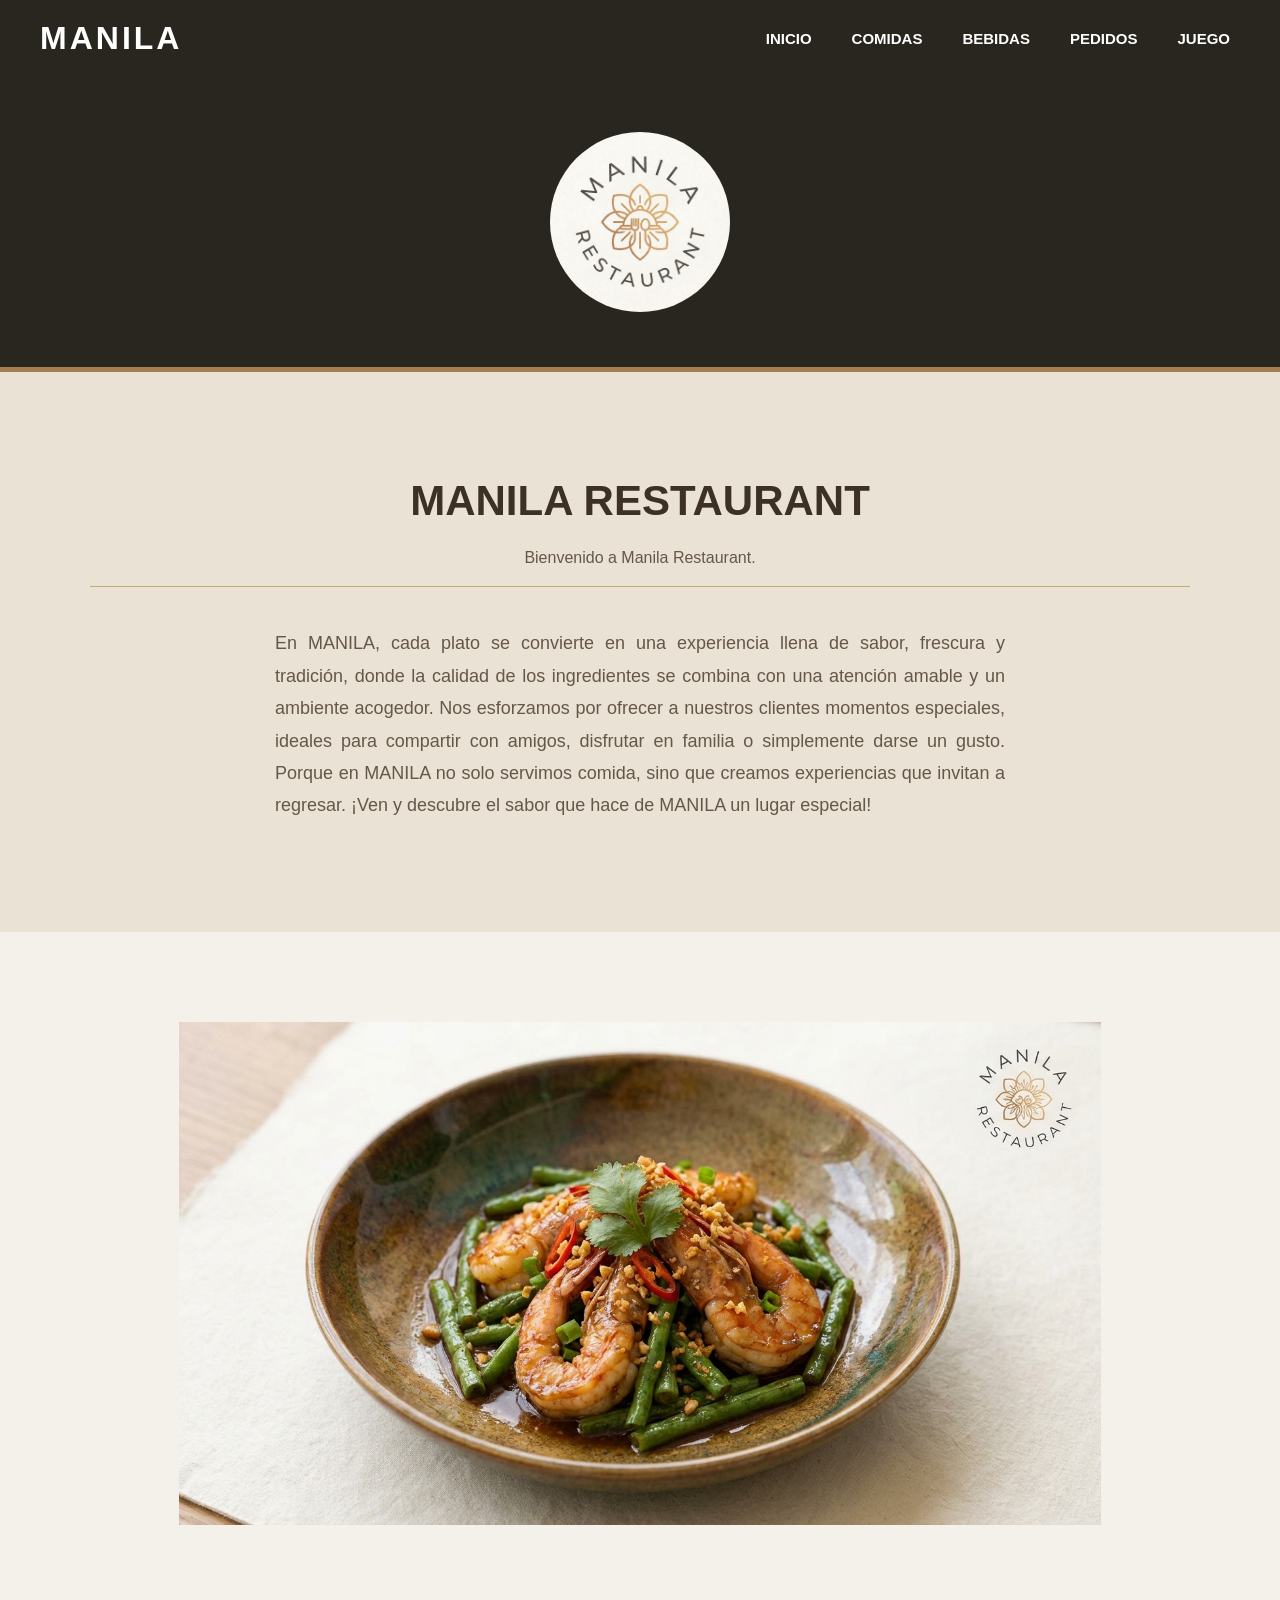
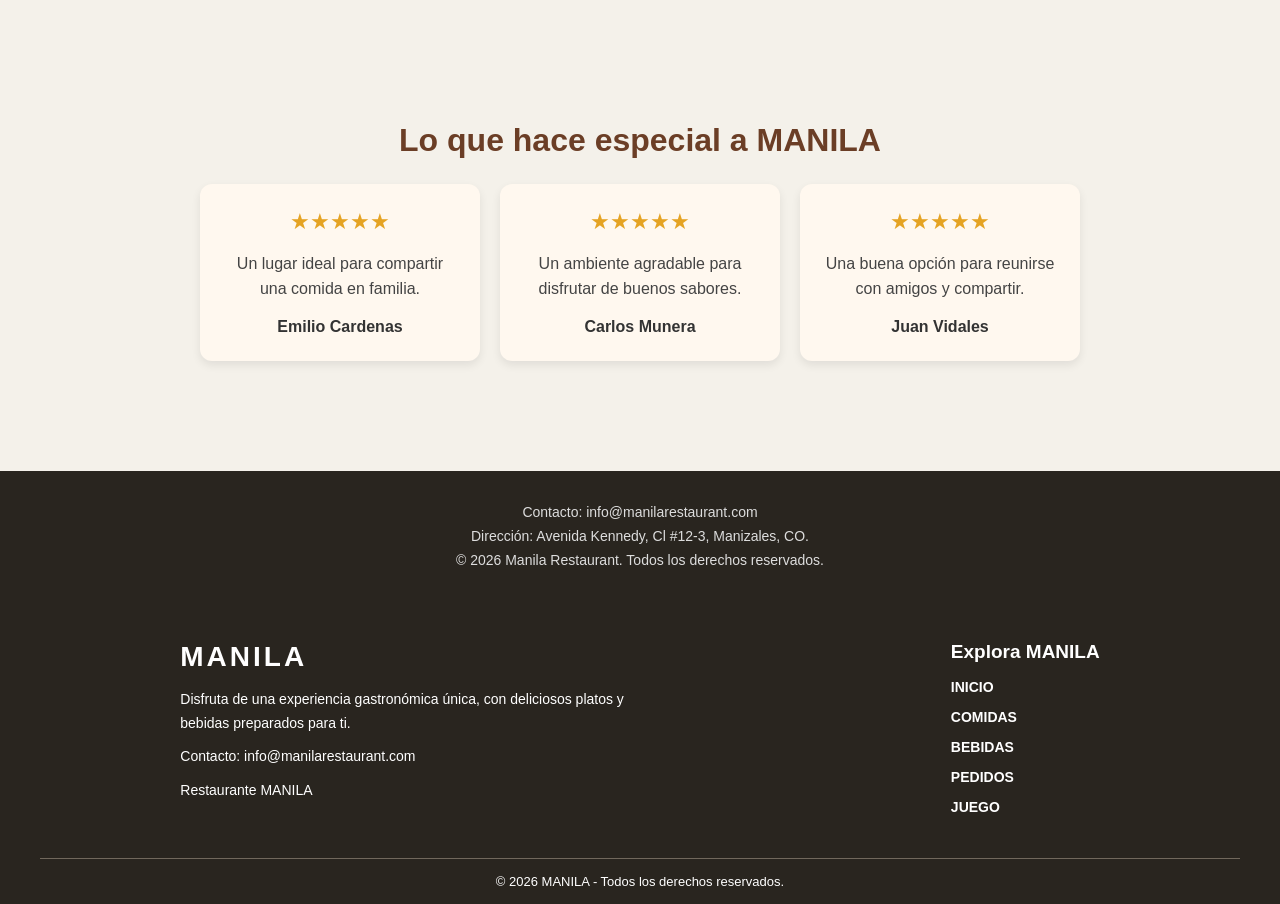
<file: index.html>
<!DOCTYPE html><html lang="en" data-critters-container><head>
  <meta charset="utf-8">
  <title>Manila Restaurant</title>
  <base href="/">
  <meta name="viewport" content="width=device-width, initial-scale=1">
  <link rel="icon" type="image/jpeg" href="assets/imagenes/logo_red.jpg">
<style>*{box-sizing:border-box}html{scroll-behavior:smooth}body{margin:0;font-family:Arial,sans-serif;background-color:#f4f1ea;color:#333}section{padding:60px 30px}section h1,section h2{text-align:center;color:#493a2c;font-size:30px;margin-bottom:25px}section p{color:#665747;line-height:1.6}hr{border:none;border-top:1px solid #c9a878}@media (max-width: 600px){section{padding:40px 15px}}
</style><link rel="stylesheet" href="styles-NJSIECDO.css" media="print" onload="this.media='all'"><noscript><link rel="stylesheet" href="styles-NJSIECDO.css"></noscript><link rel="modulepreload" href="chunk-5FZOKLP6.js"><style ng-app-id="ng">*[_ngcontent-ng-c3919776372]{margin:0;padding:0;box-sizing:border-box}body[_ngcontent-ng-c3919776372]{font-family:Arial,sans-serif}.banner[_ngcontent-ng-c3919776372]{width:100%;background-color:#29251f;padding:20px 40px}.secflex[_ngcontent-ng-c3919776372]{max-width:1200px;margin:auto;display:flex;justify-content:space-between;align-items:center;flex-wrap:wrap;gap:20px}.logo[_ngcontent-ng-c3919776372]   h1[_ngcontent-ng-c3919776372]{color:#fff;font-size:32px;letter-spacing:3px}.menu-banner[_ngcontent-ng-c3919776372]{display:block}.menu-banner[_ngcontent-ng-c3919776372]   ul[_ngcontent-ng-c3919776372]{display:flex;align-items:center;justify-content:center;flex-wrap:wrap;gap:20px;list-style:none}.menu-banner[_ngcontent-ng-c3919776372]   ul[_ngcontent-ng-c3919776372]   li[_ngcontent-ng-c3919776372]   a[_ngcontent-ng-c3919776372]{display:inline-block;color:#fff;text-decoration:none;font-size:15px;font-weight:700;padding:10px;transition:.3s}.menu-banner[_ngcontent-ng-c3919776372]   ul[_ngcontent-ng-c3919776372]   li[_ngcontent-ng-c3919776372]   a[_ngcontent-ng-c3919776372]:hover{color:#c9a66b}main[_ngcontent-ng-c3919776372]{min-height:500px}.footer[_ngcontent-ng-c3919776372]{width:100%;background-color:#29251f;color:#fff;padding:40px 30px 15px}.footer-contenido[_ngcontent-ng-c3919776372]{max-width:1200px;margin:auto;display:flex;justify-content:space-around;align-items:flex-start;gap:40px;flex-wrap:wrap}.footer-info[_ngcontent-ng-c3919776372]{max-width:450px}.footer-info[_ngcontent-ng-c3919776372]   h2[_ngcontent-ng-c3919776372]{font-size:28px;letter-spacing:3px;margin-bottom:15px}.footer-info[_ngcontent-ng-c3919776372]   p[_ngcontent-ng-c3919776372]{font-size:14px;line-height:1.7;margin-bottom:10px}.footer-menu[_ngcontent-ng-c3919776372]   h3[_ngcontent-ng-c3919776372]{font-size:19px;margin-bottom:15px}.footer-menu[_ngcontent-ng-c3919776372]   ul[_ngcontent-ng-c3919776372]{list-style:none}.footer-menu[_ngcontent-ng-c3919776372]   ul[_ngcontent-ng-c3919776372]   li[_ngcontent-ng-c3919776372]{margin-bottom:12px}.footer-menu[_ngcontent-ng-c3919776372]   ul[_ngcontent-ng-c3919776372]   li[_ngcontent-ng-c3919776372]   a[_ngcontent-ng-c3919776372]{color:#fff;text-decoration:none;font-size:14px;font-weight:700;transition:.3s}.footer-menu[_ngcontent-ng-c3919776372]   ul[_ngcontent-ng-c3919776372]   li[_ngcontent-ng-c3919776372]   a[_ngcontent-ng-c3919776372]:hover{color:#c9a66b}.copyright[_ngcontent-ng-c3919776372]{max-width:1200px;margin:30px auto 0;padding-top:15px;border-top:1px solid #71685c;text-align:center;font-size:13px}@media (max-width: 700px){.secflex[_ngcontent-ng-c3919776372]{flex-direction:column;text-align:center}.menu-banner[_ngcontent-ng-c3919776372]   ul[_ngcontent-ng-c3919776372]{justify-content:center;gap:10px}.banner[_ngcontent-ng-c3919776372]{padding:20px 10px}.footer-contenido[_ngcontent-ng-c3919776372]{flex-direction:column;align-items:center;text-align:center}.footer-info[_ngcontent-ng-c3919776372]{margin:auto}}</style><style ng-app-id="ng">.baner[_ngcontent-ng-c3868402262]{background-color:#29251f;padding:20px 30px;border-bottom:5px solid #a67c52}.secflex[_ngcontent-ng-c3868402262]{max-width:1100px;margin:0 auto}nav[_ngcontent-ng-c3868402262]{text-align:center;background-color:#29251f;padding:15px}nav[_ngcontent-ng-c3868402262]   ul[_ngcontent-ng-c3868402262]{list-style:none;margin:0;padding:0}nav[_ngcontent-ng-c3868402262]   li[_ngcontent-ng-c3868402262]{display:inline-block;margin:5px 10px}nav[_ngcontent-ng-c3868402262]   a[_ngcontent-ng-c3868402262]{color:#fff;text-decoration:none;font-size:16px;padding:10px}nav[_ngcontent-ng-c3868402262]   a[_ngcontent-ng-c3868402262]:hover{color:#d6a66a}.img1[_ngcontent-ng-c3868402262]{display:block;width:180px;height:180px;object-fit:cover;border-radius:50%;margin:20px auto}.sec1[_ngcontent-ng-c3868402262]{background-color:#e9e2d5;min-height:400px;padding:70px 30px;text-align:center}.sec1[_ngcontent-ng-c3868402262]   h1[_ngcontent-ng-c3868402262]{font-size:42px;color:#3d3024;margin-bottom:20px}.descripcion[_ngcontent-ng-c3868402262]{font-size:18px;color:#665747;text-align:justify;line-height:1.8;width:70%;max-width:800px;margin:20px auto;padding:20px}.carrusel[_ngcontent-ng-c3868402262]{width:90%;max-width:1100px;aspect-ratio:1440 / 816;margin:30px auto;overflow:hidden}.contenedor[_ngcontent-ng-c3868402262]{display:flex;width:300%;height:100%;animation:_ngcontent-ng-c3868402262_deslizar 12s infinite}.img2[_ngcontent-ng-c3868402262], .img3[_ngcontent-ng-c3868402262], .img4[_ngcontent-ng-c3868402262]{flex:0 0 33.333333%;width:33.333333%;height:100%;object-fit:contain;display:block;margin:0;padding:0;border:none}@keyframes _ngcontent-ng-c3868402262_deslizar{0%,30%{transform:translate(0)}33%,63%{transform:translate(-33.333333%)}66%,96%{transform:translate(-66.666667%)}to{transform:translate(0)}}.opiniones[_ngcontent-ng-c3868402262]{width:90%;max-width:1100px;margin:50px auto;text-align:center}.opiniones[_ngcontent-ng-c3868402262]   h2[_ngcontent-ng-c3868402262]{font-size:32px;color:#6b3e26;margin-bottom:25px}.tarjetas-opiniones[_ngcontent-ng-c3868402262]{display:flex;justify-content:center;gap:20px;flex-wrap:wrap}.opinion[_ngcontent-ng-c3868402262]{background-color:#fff8ef;padding:25px;border-radius:12px;width:280px;box-shadow:0 4px 10px #00000015}.opinion[_ngcontent-ng-c3868402262]   p[_ngcontent-ng-c3868402262]{font-size:16px;line-height:1.6;color:#444}.estrellas[_ngcontent-ng-c3868402262]{color:#e5a323;font-size:22px}footer[_ngcontent-ng-c3868402262]{background-color:#29251f;color:#ddd;text-align:center;padding:25px}footer[_ngcontent-ng-c3868402262]   p[_ngcontent-ng-c3868402262]{margin:8px;font-size:14px;color:#ddd}@media (max-width: 600px){nav[_ngcontent-ng-c3868402262]   li[_ngcontent-ng-c3868402262]{display:block;margin:12px 0}.descripcion[_ngcontent-ng-c3868402262]{width:100%;padding:10px}}</style></head>
<body>
  <app-root _nghost-ng-c3919776372 ng-version="17.3.12" ng-server-context="ssg"><header _ngcontent-ng-c3919776372 class="banner"><div _ngcontent-ng-c3919776372 class="secflex"><div _ngcontent-ng-c3919776372 class="logo"><h1 _ngcontent-ng-c3919776372>MANILA</h1></div><nav _ngcontent-ng-c3919776372 class="menu-banner"><ul _ngcontent-ng-c3919776372><li _ngcontent-ng-c3919776372><a _ngcontent-ng-c3919776372 routerlink="/inicio" href="/inicio">INICIO</a></li><li _ngcontent-ng-c3919776372><a _ngcontent-ng-c3919776372 routerlink="/comidas" href="/comidas">COMIDAS</a></li><li _ngcontent-ng-c3919776372><a _ngcontent-ng-c3919776372 routerlink="/bebidas" href="/bebidas">BEBIDAS</a></li><li _ngcontent-ng-c3919776372><a _ngcontent-ng-c3919776372 routerlink="/pedido" href="/pedido">PEDIDOS</a></li><li _ngcontent-ng-c3919776372><a _ngcontent-ng-c3919776372 routerlink="/juego" href="/juego">JUEGO</a></li></ul></nav></div></header><main _ngcontent-ng-c3919776372><router-outlet _ngcontent-ng-c3919776372></router-outlet><app-inicio _nghost-ng-c3868402262><section _ngcontent-ng-c3868402262 class="baner"><div _ngcontent-ng-c3868402262 class="secflex"><nav _ngcontent-ng-c3868402262><img _ngcontent-ng-c3868402262 src="assets/imagenes/logo_red.jpg" alt="Logo de Manila Restaurant" class="img1"></nav></div></section><section _ngcontent-ng-c3868402262 id="inicio" class="sec1"><div _ngcontent-ng-c3868402262 class="secflex"><h1 _ngcontent-ng-c3868402262>MANILA RESTAURANT</h1><p _ngcontent-ng-c3868402262>Bienvenido a Manila Restaurant.</p><hr _ngcontent-ng-c3868402262><p _ngcontent-ng-c3868402262 class="descripcion"> En MANILA, cada plato se convierte en una experiencia llena de sabor, frescura y tradición, donde la calidad de los ingredientes se combina con una atención amable y un ambiente acogedor. Nos esforzamos por ofrecer a nuestros clientes momentos especiales, ideales para compartir con amigos, disfrutar en familia o simplemente darse un gusto. Porque en MANILA no solo servimos comida, sino que creamos experiencias que invitan a regresar. ¡Ven y descubre el sabor que hace de MANILA un lugar especial! </p></div></section><section _ngcontent-ng-c3868402262 class="carrusel"><div _ngcontent-ng-c3868402262 class="contenedor"><img _ngcontent-ng-c3868402262 src="assets/imagenes/plato.jpg" alt="Plato de comida, Manila Restaurant" class="img2"><img _ngcontent-ng-c3868402262 src="assets/imagenes/bebida.jpg" alt="Bebida de Manila Restaurant" class="img3"><img _ngcontent-ng-c3868402262 src="assets/imagenes/lugar.jpg" alt="Lugar, Manila Restaurant" class="img4"></div></section><section _ngcontent-ng-c3868402262 class="opiniones"><h2 _ngcontent-ng-c3868402262>Lo que hace especial a MANILA</h2><div _ngcontent-ng-c3868402262 class="tarjetas-opiniones"><article _ngcontent-ng-c3868402262 class="opinion"><div _ngcontent-ng-c3868402262 class="estrellas">★★★★★</div><p _ngcontent-ng-c3868402262> Un lugar ideal para compartir una comida en familia. </p><strong _ngcontent-ng-c3868402262>Emilio Cardenas</strong></article><article _ngcontent-ng-c3868402262 class="opinion"><div _ngcontent-ng-c3868402262 class="estrellas">★★★★★</div><p _ngcontent-ng-c3868402262> Un ambiente agradable para disfrutar de buenos sabores. </p><strong _ngcontent-ng-c3868402262>Carlos Munera</strong></article><article _ngcontent-ng-c3868402262 class="opinion"><div _ngcontent-ng-c3868402262 class="estrellas">★★★★★</div><p _ngcontent-ng-c3868402262> Una buena opción para reunirse con amigos y compartir. </p><strong _ngcontent-ng-c3868402262>Juan Vidales</strong></article></div></section><footer _ngcontent-ng-c3868402262><p _ngcontent-ng-c3868402262>Contacto: info@manilarestaurant.com</p><p _ngcontent-ng-c3868402262> Dirección: Avenida Kennedy, Cl #12-3, Manizales, CO. </p><p _ngcontent-ng-c3868402262> © 2026 Manila Restaurant. Todos los derechos reservados. </p></footer></app-inicio><!----></main><footer _ngcontent-ng-c3919776372 class="footer"><div _ngcontent-ng-c3919776372 class="footer-contenido"><div _ngcontent-ng-c3919776372 class="footer-info"><h2 _ngcontent-ng-c3919776372>MANILA</h2><p _ngcontent-ng-c3919776372> Disfruta de una experiencia gastronómica única, con deliciosos platos y bebidas preparados para ti. </p><p _ngcontent-ng-c3919776372>Contacto: info@manilarestaurant.com</p><p _ngcontent-ng-c3919776372>Restaurante MANILA</p></div><div _ngcontent-ng-c3919776372 class="footer-menu"><h3 _ngcontent-ng-c3919776372>Explora MANILA</h3><nav _ngcontent-ng-c3919776372><ul _ngcontent-ng-c3919776372><li _ngcontent-ng-c3919776372><a _ngcontent-ng-c3919776372 routerlink="/inicio" href="/inicio">INICIO</a></li><li _ngcontent-ng-c3919776372><a _ngcontent-ng-c3919776372 routerlink="/comidas" href="/comidas">COMIDAS</a></li><li _ngcontent-ng-c3919776372><a _ngcontent-ng-c3919776372 routerlink="/bebidas" href="/bebidas">BEBIDAS</a></li><li _ngcontent-ng-c3919776372><a _ngcontent-ng-c3919776372 routerlink="/pedido" href="/pedido">PEDIDOS</a></li><li _ngcontent-ng-c3919776372><a _ngcontent-ng-c3919776372 routerlink="/juego" href="/juego">JUEGO</a></li></ul></nav></div></div><div _ngcontent-ng-c3919776372 class="copyright"><p _ngcontent-ng-c3919776372>© 2026 MANILA - Todos los derechos reservados.</p></div></footer></app-root>
<script src="polyfills-FFHMD2TL.js" type="module"></script><script src="main-LNQZF2IB.js" type="module"></script>

</body></html>
</file>
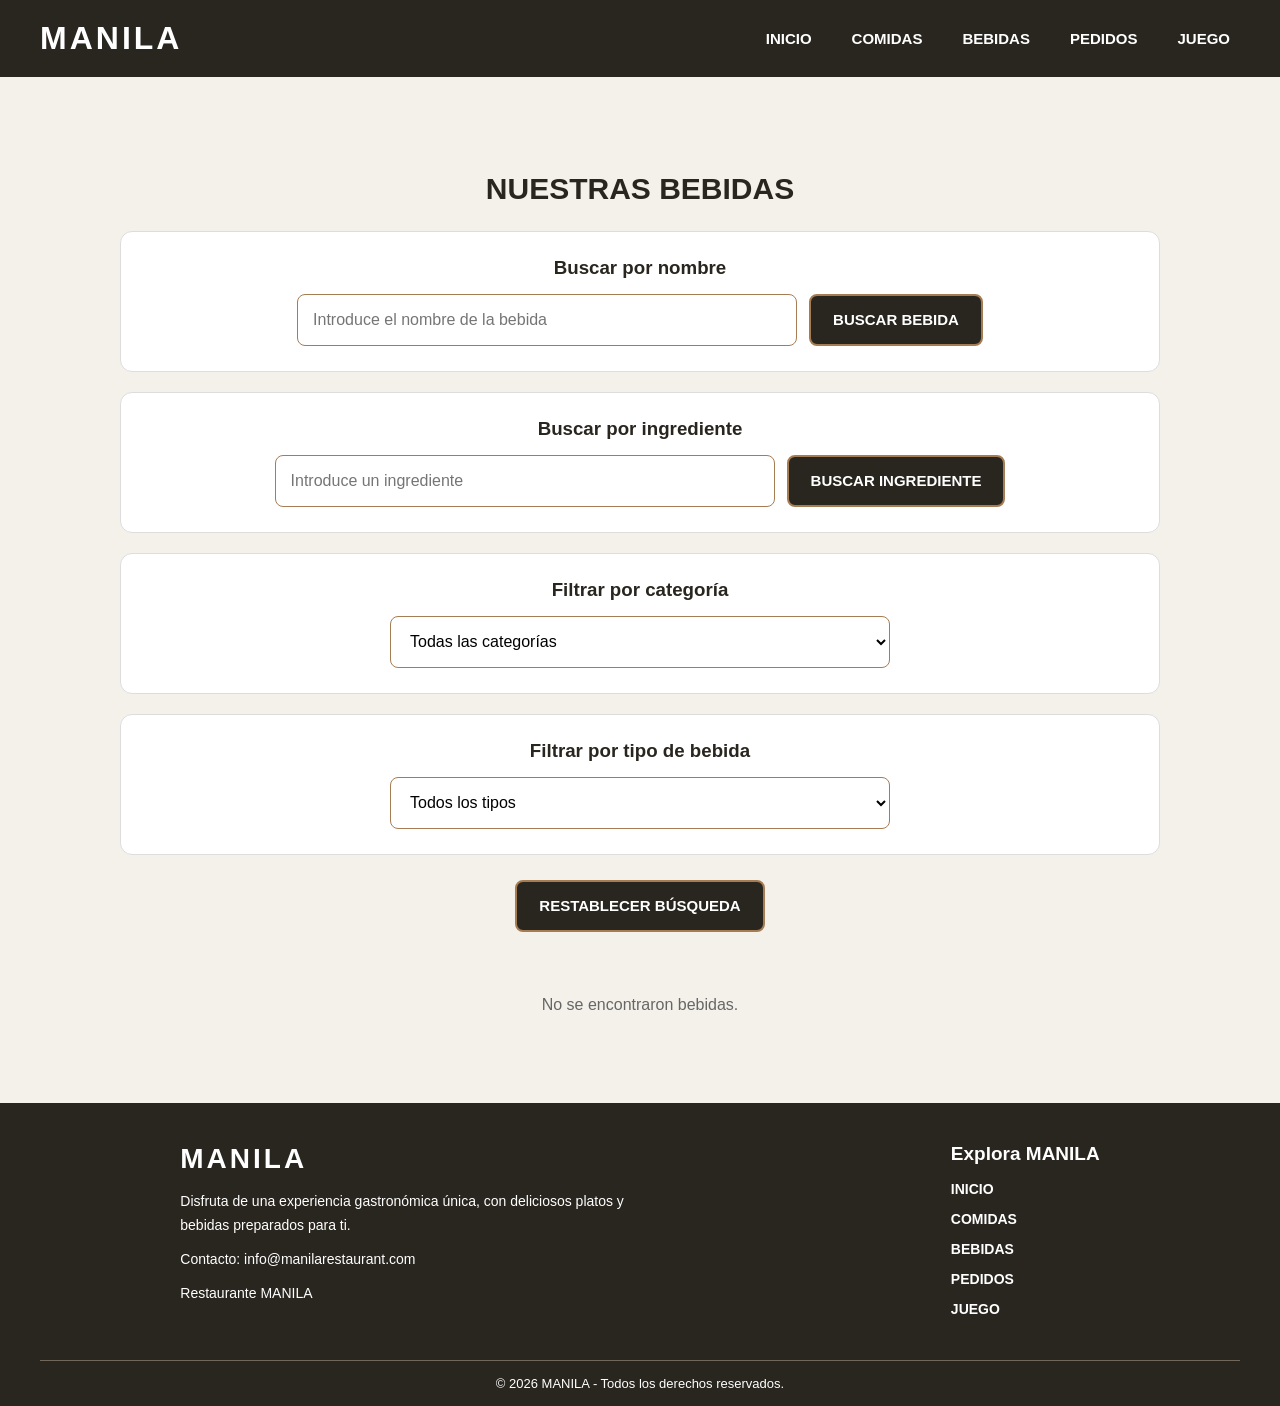
<file: bebidas/index.html>
<!DOCTYPE html><html lang="en" data-critters-container><head>
  <meta charset="utf-8">
  <title>Proyecto1</title>
  <base href="/">
  <meta name="viewport" content="width=device-width, initial-scale=1">
  <link rel="icon" type="image/x-icon" href="favicon.ico">
<style>*{box-sizing:border-box}html{scroll-behavior:smooth}body{margin:0;font-family:Arial,sans-serif;background-color:#f4f1ea;color:#333}section{padding:60px 30px}section h2{text-align:center;color:#493a2c;font-size:30px;margin-bottom:25px}section p{color:#665747;line-height:1.6}button{background-color:#493a2c;color:#fff;padding:10px 15px;border:none;border-radius:5px;cursor:pointer}button:hover{background-color:#8b5e3c}@media (max-width: 600px){section{padding:40px 15px}}
</style><link rel="stylesheet" href="styles-NJSIECDO.css" media="print" onload="this.media='all'"><noscript><link rel="stylesheet" href="styles-NJSIECDO.css"></noscript><link rel="modulepreload" href="chunk-5FZOKLP6.js"><style ng-app-id="ng">*[_ngcontent-ng-c3919776372]{margin:0;padding:0;box-sizing:border-box}body[_ngcontent-ng-c3919776372]{font-family:Arial,sans-serif}.banner[_ngcontent-ng-c3919776372]{width:100%;background-color:#29251f;padding:20px 40px}.secflex[_ngcontent-ng-c3919776372]{max-width:1200px;margin:auto;display:flex;justify-content:space-between;align-items:center;flex-wrap:wrap;gap:20px}.logo[_ngcontent-ng-c3919776372]   h1[_ngcontent-ng-c3919776372]{color:#fff;font-size:32px;letter-spacing:3px}.menu-banner[_ngcontent-ng-c3919776372]{display:block}.menu-banner[_ngcontent-ng-c3919776372]   ul[_ngcontent-ng-c3919776372]{display:flex;align-items:center;justify-content:center;flex-wrap:wrap;gap:20px;list-style:none}.menu-banner[_ngcontent-ng-c3919776372]   ul[_ngcontent-ng-c3919776372]   li[_ngcontent-ng-c3919776372]   a[_ngcontent-ng-c3919776372]{display:inline-block;color:#fff;text-decoration:none;font-size:15px;font-weight:700;padding:10px;transition:.3s}.menu-banner[_ngcontent-ng-c3919776372]   ul[_ngcontent-ng-c3919776372]   li[_ngcontent-ng-c3919776372]   a[_ngcontent-ng-c3919776372]:hover{color:#c9a66b}main[_ngcontent-ng-c3919776372]{min-height:500px}.footer[_ngcontent-ng-c3919776372]{width:100%;background-color:#29251f;color:#fff;padding:40px 30px 15px}.footer-contenido[_ngcontent-ng-c3919776372]{max-width:1200px;margin:auto;display:flex;justify-content:space-around;align-items:flex-start;gap:40px;flex-wrap:wrap}.footer-info[_ngcontent-ng-c3919776372]{max-width:450px}.footer-info[_ngcontent-ng-c3919776372]   h2[_ngcontent-ng-c3919776372]{font-size:28px;letter-spacing:3px;margin-bottom:15px}.footer-info[_ngcontent-ng-c3919776372]   p[_ngcontent-ng-c3919776372]{font-size:14px;line-height:1.7;margin-bottom:10px}.footer-menu[_ngcontent-ng-c3919776372]   h3[_ngcontent-ng-c3919776372]{font-size:19px;margin-bottom:15px}.footer-menu[_ngcontent-ng-c3919776372]   ul[_ngcontent-ng-c3919776372]{list-style:none}.footer-menu[_ngcontent-ng-c3919776372]   ul[_ngcontent-ng-c3919776372]   li[_ngcontent-ng-c3919776372]{margin-bottom:12px}.footer-menu[_ngcontent-ng-c3919776372]   ul[_ngcontent-ng-c3919776372]   li[_ngcontent-ng-c3919776372]   a[_ngcontent-ng-c3919776372]{color:#fff;text-decoration:none;font-size:14px;font-weight:700;transition:.3s}.footer-menu[_ngcontent-ng-c3919776372]   ul[_ngcontent-ng-c3919776372]   li[_ngcontent-ng-c3919776372]   a[_ngcontent-ng-c3919776372]:hover{color:#c9a66b}.copyright[_ngcontent-ng-c3919776372]{max-width:1200px;margin:30px auto 0;padding-top:15px;border-top:1px solid #71685c;text-align:center;font-size:13px}@media (max-width: 700px){.secflex[_ngcontent-ng-c3919776372]{flex-direction:column;text-align:center}.menu-banner[_ngcontent-ng-c3919776372]   ul[_ngcontent-ng-c3919776372]{justify-content:center;gap:10px}.banner[_ngcontent-ng-c3919776372]{padding:20px 10px}.footer-contenido[_ngcontent-ng-c3919776372]{flex-direction:column;align-items:center;text-align:center}.footer-info[_ngcontent-ng-c3919776372]{margin:auto}}</style><style ng-app-id="ng">.contenedor-bebidas[_ngcontent-ng-c3752856315]{max-width:1100px;margin:40px auto;padding:30px;background-color:#f4f1ea;border-radius:12px}.contenedor-bebidas[_ngcontent-ng-c3752856315]   h2[_ngcontent-ng-c3752856315]{text-align:center;color:#29251f;margin-bottom:25px}.busqueda[_ngcontent-ng-c3752856315]{background-color:#fff;padding:25px 20px;margin-bottom:20px;border-radius:12px;border:1px solid #ddd;text-align:center}.busqueda[_ngcontent-ng-c3752856315]   h3[_ngcontent-ng-c3752856315]{color:#29251f;margin:0 0 15px}.campo[_ngcontent-ng-c3752856315]{display:flex;justify-content:center;align-items:center;gap:12px}.busqueda[_ngcontent-ng-c3752856315]   input[_ngcontent-ng-c3752856315], .busqueda[_ngcontent-ng-c3752856315]   select[_ngcontent-ng-c3752856315]{width:500px;max-width:100%;height:52px;padding:0 15px;border:1px solid #a67c52;border-radius:8px;font-size:16px;box-sizing:border-box;background-color:#fff}.res-busqueda[_ngcontent-ng-c3752856315]{display:flex;justify-content:center;margin:25px 0 30px}.sin-resultados[_ngcontent-ng-c3752856315]{text-align:center;color:#666;margin-top:30px}.busqueda[_ngcontent-ng-c3752856315]   button[_ngcontent-ng-c3752856315], .tarjeta-bebida[_ngcontent-ng-c3752856315]   button[_ngcontent-ng-c3752856315], .boton-mas[_ngcontent-ng-c3752856315]   button[_ngcontent-ng-c3752856315], .res-busqueda[_ngcontent-ng-c3752856315]   button[_ngcontent-ng-c3752856315]{background-color:#29251f;color:#fff;border:2px solid #a67c52;padding:0 22px;height:52px;border-radius:8px;cursor:pointer;font-weight:700;font-size:15px;transition:.3s}.busqueda[_ngcontent-ng-c3752856315]   button[_ngcontent-ng-c3752856315]:hover, .tarjeta-bebida[_ngcontent-ng-c3752856315]   button[_ngcontent-ng-c3752856315]:hover, .boton-mas[_ngcontent-ng-c3752856315]   button[_ngcontent-ng-c3752856315]:hover, .res-busqueda[_ngcontent-ng-c3752856315]   button[_ngcontent-ng-c3752856315]:hover{background-color:#a67c52;color:#fff}.lista-bebidas[_ngcontent-ng-c3752856315]{display:grid;grid-template-columns:repeat(4,1fr);gap:25px;margin-top:30px;align-items:stretch}.tarjeta-bebida[_ngcontent-ng-c3752856315]{background-color:#fff;border-radius:12px;overflow:hidden;box-shadow:0 4px 12px #0000001a;display:flex;flex-direction:column;transition:transform .3s}.tarjeta-bebida[_ngcontent-ng-c3752856315]:hover{transform:translateY(-5px)}.tarjeta-bebida[_ngcontent-ng-c3752856315]   img[_ngcontent-ng-c3752856315]{width:100%;height:190px;object-fit:cover}.informacion-bebida[_ngcontent-ng-c3752856315]{padding:15px;display:flex;flex-direction:column;flex:1}.informacion-bebida[_ngcontent-ng-c3752856315]   h3[_ngcontent-ng-c3752856315]{color:#29251f;text-align:center;min-height:55px;display:flex;align-items:center;justify-content:center}.informacion-bebida[_ngcontent-ng-c3752856315]   p[_ngcontent-ng-c3752856315]{color:#666;font-size:14px;line-height:1.5;text-align:center}.ingredientes[_ngcontent-ng-c3752856315]{font-size:13px!important;margin-bottom:5px}.precio-bebida[_ngcontent-ng-c3752856315]{color:#8a5b2e!important;font-size:20px!important;font-weight:700;margin:12px 0}.tarjeta-bebida[_ngcontent-ng-c3752856315]   button[_ngcontent-ng-c3752856315]{margin-top:auto;width:100%;height:45px;padding:0 10px}.boton-mas[_ngcontent-ng-c3752856315]{display:flex;justify-content:center;margin:50px auto 30px;padding-top:25px;border-top:1px solid #a67c52}@media (max-width: 900px){.lista-bebidas[_ngcontent-ng-c3752856315]{grid-template-columns:repeat(3,1fr)}}@media (max-width: 700px){.campo[_ngcontent-ng-c3752856315]{flex-direction:column}.busqueda[_ngcontent-ng-c3752856315]   input[_ngcontent-ng-c3752856315], .busqueda[_ngcontent-ng-c3752856315]   select[_ngcontent-ng-c3752856315], .busqueda[_ngcontent-ng-c3752856315]   button[_ngcontent-ng-c3752856315]{width:100%}}@media (max-width: 650px){.lista-bebidas[_ngcontent-ng-c3752856315]{grid-template-columns:repeat(2,1fr)}.contenedor-bebidas[_ngcontent-ng-c3752856315]{padding:15px}}@media (max-width: 450px){.lista-bebidas[_ngcontent-ng-c3752856315]{grid-template-columns:1fr}}</style></head>
<body>
  <app-root _nghost-ng-c3919776372 ng-version="17.3.12" ng-server-context="ssg"><header _ngcontent-ng-c3919776372 class="banner"><div _ngcontent-ng-c3919776372 class="secflex"><div _ngcontent-ng-c3919776372 class="logo"><h1 _ngcontent-ng-c3919776372>MANILA</h1></div><nav _ngcontent-ng-c3919776372 class="menu-banner"><ul _ngcontent-ng-c3919776372><li _ngcontent-ng-c3919776372><a _ngcontent-ng-c3919776372 routerlink="/inicio" href="/inicio">INICIO</a></li><li _ngcontent-ng-c3919776372><a _ngcontent-ng-c3919776372 routerlink="/comidas" href="/comidas">COMIDAS</a></li><li _ngcontent-ng-c3919776372><a _ngcontent-ng-c3919776372 routerlink="/bebidas" href="/bebidas">BEBIDAS</a></li><li _ngcontent-ng-c3919776372><a _ngcontent-ng-c3919776372 routerlink="/pedido" href="/pedido">PEDIDOS</a></li><li _ngcontent-ng-c3919776372><a _ngcontent-ng-c3919776372 routerlink="/juego" href="/juego">JUEGO</a></li></ul></nav></div></header><main _ngcontent-ng-c3919776372><router-outlet _ngcontent-ng-c3919776372></router-outlet><app-bebidas _nghost-ng-c3752856315><section _ngcontent-ng-c3752856315 class="contenedor-bebidas"><h2 _ngcontent-ng-c3752856315>NUESTRAS BEBIDAS</h2><div _ngcontent-ng-c3752856315 class="busqueda"><h3 _ngcontent-ng-c3752856315>Buscar por nombre</h3><div _ngcontent-ng-c3752856315 class="campo"><input _ngcontent-ng-c3752856315 type="text" placeholder="Introduce el nombre de la bebida" value class="ng-untouched ng-pristine ng-valid"><button _ngcontent-ng-c3752856315>BUSCAR BEBIDA</button></div></div><div _ngcontent-ng-c3752856315 class="busqueda"><h3 _ngcontent-ng-c3752856315>Buscar por ingrediente</h3><div _ngcontent-ng-c3752856315 class="campo"><input _ngcontent-ng-c3752856315 type="text" placeholder="Introduce un ingrediente" value class="ng-untouched ng-pristine ng-valid"><button _ngcontent-ng-c3752856315>BUSCAR INGREDIENTE</button></div></div><div _ngcontent-ng-c3752856315 class="busqueda"><h3 _ngcontent-ng-c3752856315>Filtrar por categoría</h3><div _ngcontent-ng-c3752856315 class="campo"><select _ngcontent-ng-c3752856315 class="ng-untouched ng-pristine ng-valid"><option _ngcontent-ng-c3752856315 value>Todas las categorías</option><option _ngcontent-ng-c3752856315 value="Ordinary_Drink">Bebida común</option><option _ngcontent-ng-c3752856315 value="Cocktail">Cóctel</option></select></div></div><div _ngcontent-ng-c3752856315 class="busqueda"><h3 _ngcontent-ng-c3752856315>Filtrar por tipo de bebida</h3><div _ngcontent-ng-c3752856315 class="campo"><select _ngcontent-ng-c3752856315 class="ng-untouched ng-pristine ng-valid"><option _ngcontent-ng-c3752856315 value>Todos los tipos</option><option _ngcontent-ng-c3752856315 value="Alcoholic">Con alcohol</option><option _ngcontent-ng-c3752856315 value="Non_Alcoholic">Sin alcohol</option></select></div></div><div _ngcontent-ng-c3752856315 class="res-busqueda"><button _ngcontent-ng-c3752856315>RESTABLECER BÚSQUEDA</button></div><div _ngcontent-ng-c3752856315 class="lista-bebidas"><div _ngcontent-ng-c3752856315 class="tarjeta-bebida"><img _ngcontent-ng-c3752856315 src="https://www.thecocktaildb.com/images/media/drink/rrtssw1472668972.jpg" alt="3-Mile Long Island Iced Tea"><div _ngcontent-ng-c3752856315 class="informacion-bebida"><h3 _ngcontent-ng-c3752856315>3-Mile Long Island Iced Tea</h3><p _ngcontent-ng-c3752856315>Categoría: Ordinary Drink</p><!----><p _ngcontent-ng-c3752856315>Tipo: Con alcohol</p><!----><p _ngcontent-ng-c3752856315 class="ingredientes"> Ingredientes: Gin, Light rum, Tequila, Triple sec, Vodka, Coca-Cola, Sweet and sour, Bitters, Lemon </p><!----><!----><p _ngcontent-ng-c3752856315 class="precio-bebida"> $8,221 </p><button _ngcontent-ng-c3752856315>AGREGAR AL PEDIDO</button></div></div><div _ngcontent-ng-c3752856315 class="tarjeta-bebida"><img _ngcontent-ng-c3752856315 src="https://www.thecocktaildb.com/images/media/drink/xtuyqv1472669026.jpg" alt="410 Gone"><div _ngcontent-ng-c3752856315 class="informacion-bebida"><h3 _ngcontent-ng-c3752856315>410 Gone</h3><p _ngcontent-ng-c3752856315>Categoría: Ordinary Drink</p><!----><p _ngcontent-ng-c3752856315>Tipo: Con alcohol</p><!----><p _ngcontent-ng-c3752856315 class="ingredientes"> Ingredientes: Peach Vodka, Coca-Cola </p><!----><!----><p _ngcontent-ng-c3752856315 class="precio-bebida"> $13,656 </p><button _ngcontent-ng-c3752856315>AGREGAR AL PEDIDO</button></div></div><div _ngcontent-ng-c3752856315 class="tarjeta-bebida"><img _ngcontent-ng-c3752856315 src="https://www.thecocktaildb.com/images/media/drink/wwpyvr1461919316.jpg" alt="50/50"><div _ngcontent-ng-c3752856315 class="informacion-bebida"><h3 _ngcontent-ng-c3752856315>50/50</h3><p _ngcontent-ng-c3752856315>Categoría: Ordinary Drink</p><!----><p _ngcontent-ng-c3752856315>Tipo: Con alcohol</p><!----><p _ngcontent-ng-c3752856315 class="ingredientes"> Ingredientes: Vanilla vodka, Grand Marnier, Orange juice </p><!----><!----><p _ngcontent-ng-c3752856315 class="precio-bebida"> $7,782 </p><button _ngcontent-ng-c3752856315>AGREGAR AL PEDIDO</button></div></div><div _ngcontent-ng-c3752856315 class="tarjeta-bebida"><img _ngcontent-ng-c3752856315 src="https://www.thecocktaildb.com/images/media/drink/ywxwqs1461867097.jpg" alt="501 Blue"><div _ngcontent-ng-c3752856315 class="informacion-bebida"><h3 _ngcontent-ng-c3752856315>501 Blue</h3><p _ngcontent-ng-c3752856315>Categoría: Ordinary Drink</p><!----><p _ngcontent-ng-c3752856315>Tipo: Con alcohol</p><!----><p _ngcontent-ng-c3752856315 class="ingredientes"> Ingredientes: Blue Curacao, Blueberry schnapps, Vodka, Sour mix, 7-Up </p><!----><!----><p _ngcontent-ng-c3752856315 class="precio-bebida"> $8,081 </p><button _ngcontent-ng-c3752856315>AGREGAR AL PEDIDO</button></div></div><div _ngcontent-ng-c3752856315 class="tarjeta-bebida"><img _ngcontent-ng-c3752856315 src="https://www.thecocktaildb.com/images/media/drink/vqyxqx1472669095.jpg" alt="69 Special"><div _ngcontent-ng-c3752856315 class="informacion-bebida"><h3 _ngcontent-ng-c3752856315>69 Special</h3><p _ngcontent-ng-c3752856315>Categoría: Ordinary Drink</p><!----><p _ngcontent-ng-c3752856315>Tipo: Con alcohol</p><!----><p _ngcontent-ng-c3752856315 class="ingredientes"> Ingredientes: Gin, 7-Up, Lemon juice </p><!----><!----><p _ngcontent-ng-c3752856315 class="precio-bebida"> $12,453 </p><button _ngcontent-ng-c3752856315>AGREGAR AL PEDIDO</button></div></div><div _ngcontent-ng-c3752856315 class="tarjeta-bebida"><img _ngcontent-ng-c3752856315 src="https://www.thecocktaildb.com/images/media/drink/trptts1454514474.jpg" alt="A Day at the Beach"><div _ngcontent-ng-c3752856315 class="informacion-bebida"><h3 _ngcontent-ng-c3752856315>A Day at the Beach</h3><p _ngcontent-ng-c3752856315>Categoría: Ordinary Drink</p><!----><p _ngcontent-ng-c3752856315>Tipo: Con alcohol</p><!----><p _ngcontent-ng-c3752856315 class="ingredientes"> Ingredientes: Coconut rum, Amaretto, Orange juice, Grenadine </p><!----><!----><p _ngcontent-ng-c3752856315 class="precio-bebida"> $12,494 </p><button _ngcontent-ng-c3752856315>AGREGAR AL PEDIDO</button></div></div><div _ngcontent-ng-c3752856315 class="tarjeta-bebida"><img _ngcontent-ng-c3752856315 src="https://www.thecocktaildb.com/images/media/drink/ssxvww1472669166.jpg" alt="A Furlong Too Late"><div _ngcontent-ng-c3752856315 class="informacion-bebida"><h3 _ngcontent-ng-c3752856315>A Furlong Too Late</h3><p _ngcontent-ng-c3752856315>Categoría: Ordinary Drink</p><!----><p _ngcontent-ng-c3752856315>Tipo: Con alcohol</p><!----><p _ngcontent-ng-c3752856315 class="ingredientes"> Ingredientes: Light rum, Ginger beer, Lemon peel </p><!----><!----><p _ngcontent-ng-c3752856315 class="precio-bebida"> $5,218 </p><button _ngcontent-ng-c3752856315>AGREGAR AL PEDIDO</button></div></div><div _ngcontent-ng-c3752856315 class="tarjeta-bebida"><img _ngcontent-ng-c3752856315 src="https://www.thecocktaildb.com/images/media/drink/ysqvqp1461867292.jpg" alt="A midsummernight dream"><div _ngcontent-ng-c3752856315 class="informacion-bebida"><h3 _ngcontent-ng-c3752856315>A midsummernight dream</h3><p _ngcontent-ng-c3752856315>Categoría: Ordinary Drink</p><!----><p _ngcontent-ng-c3752856315>Tipo: Con alcohol</p><!----><p _ngcontent-ng-c3752856315 class="ingredientes"> Ingredientes: Vodka, Kirschwasser, Strawberry liqueur, Strawberries, Schweppes Russchian </p><!----><!----><p _ngcontent-ng-c3752856315 class="precio-bebida"> $13,982 </p><button _ngcontent-ng-c3752856315>AGREGAR AL PEDIDO</button></div></div><div _ngcontent-ng-c3752856315 class="tarjeta-bebida"><img _ngcontent-ng-c3752856315 src="https://www.thecocktaildb.com/images/media/drink/vyrvxt1461919380.jpg" alt="A Night In Old Mandalay"><div _ngcontent-ng-c3752856315 class="informacion-bebida"><h3 _ngcontent-ng-c3752856315>A Night In Old Mandalay</h3><p _ngcontent-ng-c3752856315>Categoría: Ordinary Drink</p><!----><p _ngcontent-ng-c3752856315>Tipo: Con alcohol</p><!----><p _ngcontent-ng-c3752856315 class="ingredientes"> Ingredientes: Light rum, Añejo rum, Orange juice, Lemon juice, Ginger ale, Lemon peel </p><!----><!----><p _ngcontent-ng-c3752856315 class="precio-bebida"> $13,529 </p><button _ngcontent-ng-c3752856315>AGREGAR AL PEDIDO</button></div></div><div _ngcontent-ng-c3752856315 class="tarjeta-bebida"><img _ngcontent-ng-c3752856315 src="https://www.thecocktaildb.com/images/media/drink/l74qo91582480316.jpg" alt="A. J."><div _ngcontent-ng-c3752856315 class="informacion-bebida"><h3 _ngcontent-ng-c3752856315>A. J.</h3><p _ngcontent-ng-c3752856315>Categoría: Ordinary Drink</p><!----><p _ngcontent-ng-c3752856315>Tipo: Con alcohol</p><!----><p _ngcontent-ng-c3752856315 class="ingredientes"> Ingredientes: Applejack, Grapefruit juice </p><!----><!----><p _ngcontent-ng-c3752856315 class="precio-bebida"> $7,503 </p><button _ngcontent-ng-c3752856315>AGREGAR AL PEDIDO</button></div></div><div _ngcontent-ng-c3752856315 class="tarjeta-bebida"><img _ngcontent-ng-c3752856315 src="https://www.thecocktaildb.com/images/media/drink/mr30ob1582479875.jpg" alt="Abbey Cocktail"><div _ngcontent-ng-c3752856315 class="informacion-bebida"><h3 _ngcontent-ng-c3752856315>Abbey Cocktail</h3><p _ngcontent-ng-c3752856315>Categoría: Ordinary Drink</p><!----><p _ngcontent-ng-c3752856315>Tipo: Con alcohol</p><!----><p _ngcontent-ng-c3752856315 class="ingredientes"> Ingredientes: Gin, Orange bitters, Orange, Cherry </p><!----><!----><p _ngcontent-ng-c3752856315 class="precio-bebida"> $6,682 </p><button _ngcontent-ng-c3752856315>AGREGAR AL PEDIDO</button></div></div><div _ngcontent-ng-c3752856315 class="tarjeta-bebida"><img _ngcontent-ng-c3752856315 src="https://www.thecocktaildb.com/images/media/drink/smb2oe1582479072.jpg" alt="Abilene"><div _ngcontent-ng-c3752856315 class="informacion-bebida"><h3 _ngcontent-ng-c3752856315>Abilene</h3><p _ngcontent-ng-c3752856315>Categoría: Ordinary Drink</p><!----><p _ngcontent-ng-c3752856315>Tipo: Con alcohol</p><!----><p _ngcontent-ng-c3752856315 class="ingredientes"> Ingredientes: Dark rum, Peach nectar, Orange juice </p><!----><!----><p _ngcontent-ng-c3752856315 class="precio-bebida"> $13,181 </p><button _ngcontent-ng-c3752856315>AGREGAR AL PEDIDO</button></div></div><!----></div><!----><div _ngcontent-ng-c3752856315 class="boton-mas"><button _ngcontent-ng-c3752856315>MOSTRAR MÁS</button></div><!----></section></app-bebidas><!----></main><footer _ngcontent-ng-c3919776372 class="footer"><div _ngcontent-ng-c3919776372 class="footer-contenido"><div _ngcontent-ng-c3919776372 class="footer-info"><h2 _ngcontent-ng-c3919776372>MANILA</h2><p _ngcontent-ng-c3919776372> Disfruta de una experiencia gastronómica única, con deliciosos platos y bebidas preparados para ti. </p><p _ngcontent-ng-c3919776372>Contacto: info@manilarestaurant.com</p><p _ngcontent-ng-c3919776372>Restaurante MANILA</p></div><div _ngcontent-ng-c3919776372 class="footer-menu"><h3 _ngcontent-ng-c3919776372>Explora MANILA</h3><nav _ngcontent-ng-c3919776372><ul _ngcontent-ng-c3919776372><li _ngcontent-ng-c3919776372><a _ngcontent-ng-c3919776372 routerlink="/inicio" href="/inicio">INICIO</a></li><li _ngcontent-ng-c3919776372><a _ngcontent-ng-c3919776372 routerlink="/comidas" href="/comidas">COMIDAS</a></li><li _ngcontent-ng-c3919776372><a _ngcontent-ng-c3919776372 routerlink="/bebidas" href="/bebidas">BEBIDAS</a></li><li _ngcontent-ng-c3919776372><a _ngcontent-ng-c3919776372 routerlink="/pedido" href="/pedido">PEDIDOS</a></li><li _ngcontent-ng-c3919776372><a _ngcontent-ng-c3919776372 routerlink="/juego" href="/juego">JUEGO</a></li></ul></nav></div></div><div _ngcontent-ng-c3919776372 class="copyright"><p _ngcontent-ng-c3919776372>© 2026 MANILA - Todos los derechos reservados.</p></div></footer></app-root>
<script src="polyfills-FFHMD2TL.js" type="module"></script><script src="main-LNQZF2IB.js" type="module"></script>

</body></html>
</file>
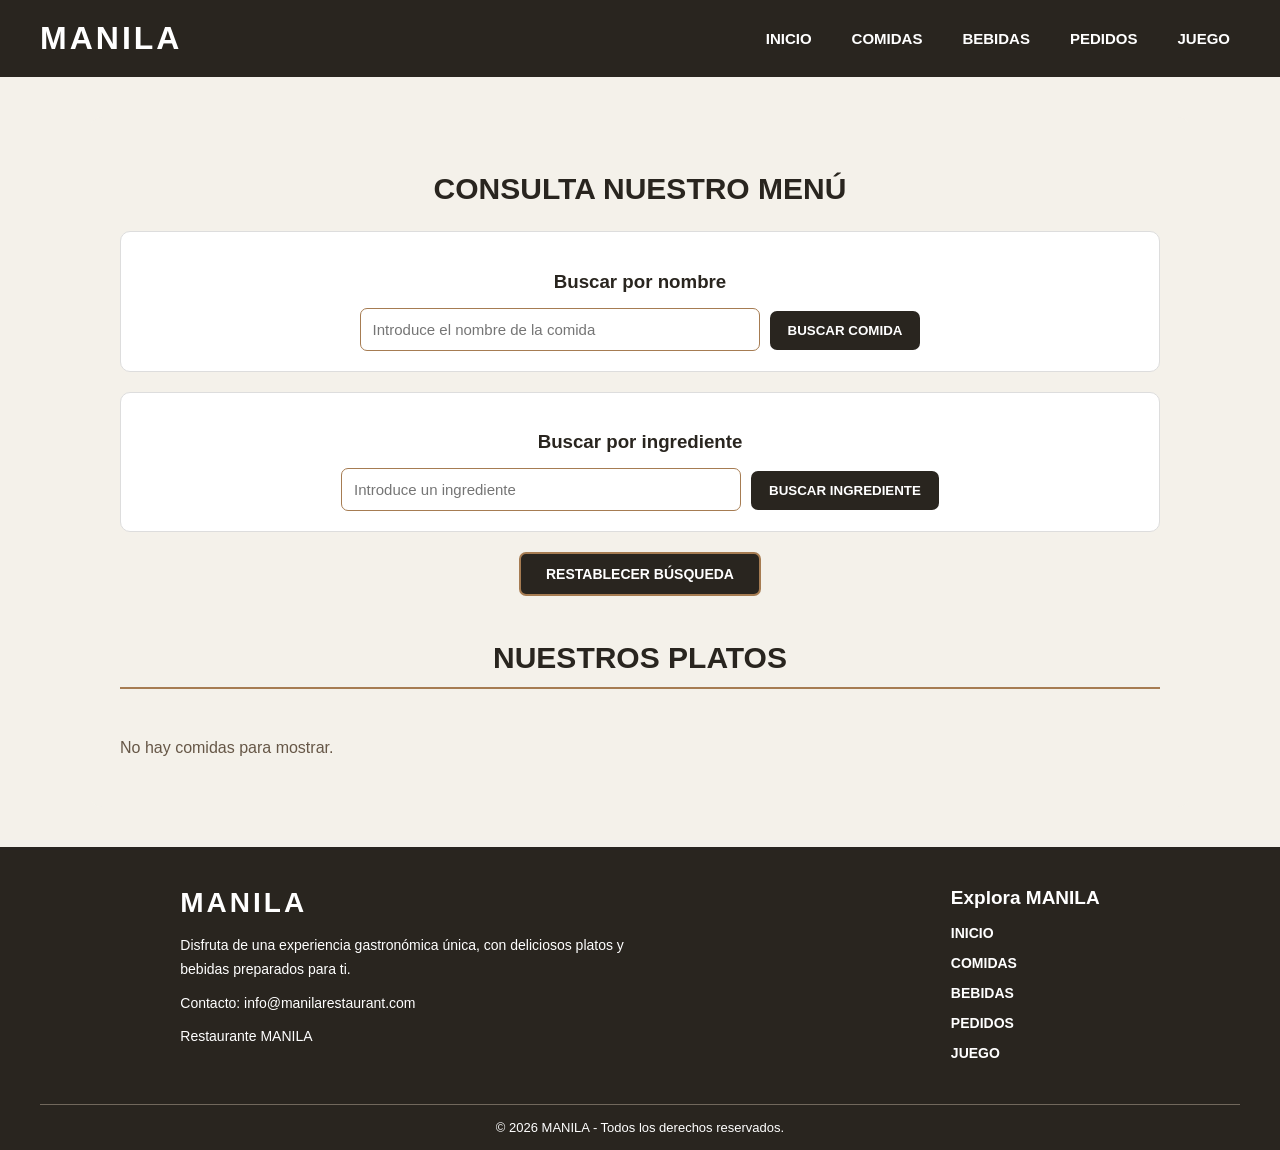
<file: comidas/index.html>
<!DOCTYPE html><html lang="en" data-critters-container><head>
  <meta charset="utf-8">
  <title>Proyecto1</title>
  <base href="/">
  <meta name="viewport" content="width=device-width, initial-scale=1">
  <link rel="icon" type="image/x-icon" href="favicon.ico">
<style>*{box-sizing:border-box}html{scroll-behavior:smooth}body{margin:0;font-family:Arial,sans-serif;background-color:#f4f1ea;color:#333}section{padding:60px 30px}section h2{text-align:center;color:#493a2c;font-size:30px;margin-bottom:25px}section p{color:#665747;line-height:1.6}button{background-color:#493a2c;color:#fff;padding:10px 15px;border:none;border-radius:5px;cursor:pointer}button:hover{background-color:#8b5e3c}@media (max-width: 600px){section{padding:40px 15px}}
</style><link rel="stylesheet" href="styles-NJSIECDO.css" media="print" onload="this.media='all'"><noscript><link rel="stylesheet" href="styles-NJSIECDO.css"></noscript><link rel="modulepreload" href="chunk-5FZOKLP6.js"><style ng-app-id="ng">*[_ngcontent-ng-c3919776372]{margin:0;padding:0;box-sizing:border-box}body[_ngcontent-ng-c3919776372]{font-family:Arial,sans-serif}.banner[_ngcontent-ng-c3919776372]{width:100%;background-color:#29251f;padding:20px 40px}.secflex[_ngcontent-ng-c3919776372]{max-width:1200px;margin:auto;display:flex;justify-content:space-between;align-items:center;flex-wrap:wrap;gap:20px}.logo[_ngcontent-ng-c3919776372]   h1[_ngcontent-ng-c3919776372]{color:#fff;font-size:32px;letter-spacing:3px}.menu-banner[_ngcontent-ng-c3919776372]{display:block}.menu-banner[_ngcontent-ng-c3919776372]   ul[_ngcontent-ng-c3919776372]{display:flex;align-items:center;justify-content:center;flex-wrap:wrap;gap:20px;list-style:none}.menu-banner[_ngcontent-ng-c3919776372]   ul[_ngcontent-ng-c3919776372]   li[_ngcontent-ng-c3919776372]   a[_ngcontent-ng-c3919776372]{display:inline-block;color:#fff;text-decoration:none;font-size:15px;font-weight:700;padding:10px;transition:.3s}.menu-banner[_ngcontent-ng-c3919776372]   ul[_ngcontent-ng-c3919776372]   li[_ngcontent-ng-c3919776372]   a[_ngcontent-ng-c3919776372]:hover{color:#c9a66b}main[_ngcontent-ng-c3919776372]{min-height:500px}.footer[_ngcontent-ng-c3919776372]{width:100%;background-color:#29251f;color:#fff;padding:40px 30px 15px}.footer-contenido[_ngcontent-ng-c3919776372]{max-width:1200px;margin:auto;display:flex;justify-content:space-around;align-items:flex-start;gap:40px;flex-wrap:wrap}.footer-info[_ngcontent-ng-c3919776372]{max-width:450px}.footer-info[_ngcontent-ng-c3919776372]   h2[_ngcontent-ng-c3919776372]{font-size:28px;letter-spacing:3px;margin-bottom:15px}.footer-info[_ngcontent-ng-c3919776372]   p[_ngcontent-ng-c3919776372]{font-size:14px;line-height:1.7;margin-bottom:10px}.footer-menu[_ngcontent-ng-c3919776372]   h3[_ngcontent-ng-c3919776372]{font-size:19px;margin-bottom:15px}.footer-menu[_ngcontent-ng-c3919776372]   ul[_ngcontent-ng-c3919776372]{list-style:none}.footer-menu[_ngcontent-ng-c3919776372]   ul[_ngcontent-ng-c3919776372]   li[_ngcontent-ng-c3919776372]{margin-bottom:12px}.footer-menu[_ngcontent-ng-c3919776372]   ul[_ngcontent-ng-c3919776372]   li[_ngcontent-ng-c3919776372]   a[_ngcontent-ng-c3919776372]{color:#fff;text-decoration:none;font-size:14px;font-weight:700;transition:.3s}.footer-menu[_ngcontent-ng-c3919776372]   ul[_ngcontent-ng-c3919776372]   li[_ngcontent-ng-c3919776372]   a[_ngcontent-ng-c3919776372]:hover{color:#c9a66b}.copyright[_ngcontent-ng-c3919776372]{max-width:1200px;margin:30px auto 0;padding-top:15px;border-top:1px solid #71685c;text-align:center;font-size:13px}@media (max-width: 700px){.secflex[_ngcontent-ng-c3919776372]{flex-direction:column;text-align:center}.menu-banner[_ngcontent-ng-c3919776372]   ul[_ngcontent-ng-c3919776372]{justify-content:center;gap:10px}.banner[_ngcontent-ng-c3919776372]{padding:20px 10px}.footer-contenido[_ngcontent-ng-c3919776372]{flex-direction:column;align-items:center;text-align:center}.footer-info[_ngcontent-ng-c3919776372]{margin:auto}}</style><style ng-app-id="ng">.contenedor-comidas[_ngcontent-ng-c1824786042]{max-width:1100px;margin:40px auto;padding:30px;background-color:#f4f1ea;border-radius:12px}.contenedor-comidas[_ngcontent-ng-c1824786042]   h2[_ngcontent-ng-c1824786042]{text-align:center;color:#29251f;margin-bottom:25px}.titulo-catalogo[_ngcontent-ng-c1824786042]{margin-top:45px;border-bottom:2px solid #a67c52;padding-bottom:12px}.busqueda[_ngcontent-ng-c1824786042]{background-color:#fff;padding:20px;margin-bottom:20px;border-radius:10px;text-align:center;border:1px solid #ddd}.busqueda[_ngcontent-ng-c1824786042]   h3[_ngcontent-ng-c1824786042]{color:#29251f;margin-bottom:15px}.busqueda[_ngcontent-ng-c1824786042]   input[_ngcontent-ng-c1824786042]{width:65%;max-width:400px;padding:12px;border:1px solid #a67c52;border-radius:7px;font-size:15px;margin-right:10px}.busqueda[_ngcontent-ng-c1824786042]   button[_ngcontent-ng-c1824786042], .tarjeta-comida[_ngcontent-ng-c1824786042]   button[_ngcontent-ng-c1824786042], .boton-mas[_ngcontent-ng-c1824786042]   button[_ngcontent-ng-c1824786042]{background-color:#29251f;color:#fff;border:none;padding:12px 18px;border-radius:7px;cursor:pointer;font-weight:700;transition:.3s}.busqueda[_ngcontent-ng-c1824786042]   button[_ngcontent-ng-c1824786042]:hover, .tarjeta-comida[_ngcontent-ng-c1824786042]   button[_ngcontent-ng-c1824786042]:hover, .boton-mas[_ngcontent-ng-c1824786042]   button[_ngcontent-ng-c1824786042]:hover{background-color:#a67c52}.lista-comidas[_ngcontent-ng-c1824786042]{display:grid;grid-template-columns:repeat(4,1fr);gap:25px;margin-top:30px;align-items:stretch}.tarjeta-comida[_ngcontent-ng-c1824786042]{background-color:#fff;border-radius:12px;overflow:hidden;box-shadow:0 4px 12px #0000001a;display:flex;flex-direction:column;transition:transform .3s}.tarjeta-comida[_ngcontent-ng-c1824786042]:hover{transform:translateY(-5px)}.tarjeta-comida[_ngcontent-ng-c1824786042]   img[_ngcontent-ng-c1824786042]{width:100%;height:190px;object-fit:cover}.informacion-comida[_ngcontent-ng-c1824786042]{padding:15px;display:flex;flex-direction:column;flex:1}.informacion-comida[_ngcontent-ng-c1824786042]   h3[_ngcontent-ng-c1824786042]{color:#29251f;text-align:center;min-height:55px;display:flex;align-items:center;justify-content:center}.descripcion-comida[_ngcontent-ng-c1824786042]{color:#666;font-size:14px;line-height:1.5;text-align:justify;min-height:110px;margin:10px 0}.precio-comida[_ngcontent-ng-c1824786042]{color:#8a5b2e;font-size:20px;font-weight:700;text-align:center;margin:12px 0}.tarjeta-comida[_ngcontent-ng-c1824786042]   button[_ngcontent-ng-c1824786042]{margin-top:auto;min-height:45px;width:100%}.boton-mas[_ngcontent-ng-c1824786042]{display:flex;justify-content:center;margin:50px auto 30px;padding-top:25px;border-top:1px solid #a67c52}@media (max-width: 900px){.lista-comidas[_ngcontent-ng-c1824786042]{grid-template-columns:repeat(3,1fr)}}@media (max-width: 650px){.lista-comidas[_ngcontent-ng-c1824786042]{grid-template-columns:repeat(2,1fr)}.contenedor-comidas[_ngcontent-ng-c1824786042]{padding:15px}.busqueda[_ngcontent-ng-c1824786042]   input[_ngcontent-ng-c1824786042]{width:100%;margin:0 0 12px;box-sizing:border-box}}@media (max-width: 450px){.lista-comidas[_ngcontent-ng-c1824786042]{grid-template-columns:1fr}}.res-busqueda[_ngcontent-ng-c1824786042]{display:flex;justify-content:center;margin:20px 0 30px}.res-busqueda[_ngcontent-ng-c1824786042]   button[_ngcontent-ng-c1824786042]{padding:12px 25px;background-color:#29251f;color:#fff;border:2px solid #a67c52;border-radius:7px;font-size:14px;font-weight:700;cursor:pointer;transition:.3s}.res-busqueda[_ngcontent-ng-c1824786042]   button[_ngcontent-ng-c1824786042]:hover{background-color:#a67c52;color:#fff}</style></head>
<body>
  <app-root _nghost-ng-c3919776372 ng-version="17.3.12" ng-server-context="ssg"><header _ngcontent-ng-c3919776372 class="banner"><div _ngcontent-ng-c3919776372 class="secflex"><div _ngcontent-ng-c3919776372 class="logo"><h1 _ngcontent-ng-c3919776372>MANILA</h1></div><nav _ngcontent-ng-c3919776372 class="menu-banner"><ul _ngcontent-ng-c3919776372><li _ngcontent-ng-c3919776372><a _ngcontent-ng-c3919776372 routerlink="/inicio" href="/inicio">INICIO</a></li><li _ngcontent-ng-c3919776372><a _ngcontent-ng-c3919776372 routerlink="/comidas" href="/comidas">COMIDAS</a></li><li _ngcontent-ng-c3919776372><a _ngcontent-ng-c3919776372 routerlink="/bebidas" href="/bebidas">BEBIDAS</a></li><li _ngcontent-ng-c3919776372><a _ngcontent-ng-c3919776372 routerlink="/pedido" href="/pedido">PEDIDOS</a></li><li _ngcontent-ng-c3919776372><a _ngcontent-ng-c3919776372 routerlink="/juego" href="/juego">JUEGO</a></li></ul></nav></div></header><main _ngcontent-ng-c3919776372><router-outlet _ngcontent-ng-c3919776372></router-outlet><app-comidas _nghost-ng-c1824786042><section _ngcontent-ng-c1824786042 class="contenedor-comidas"><h2 _ngcontent-ng-c1824786042>CONSULTA NUESTRO MENÚ</h2><div _ngcontent-ng-c1824786042 class="busqueda"><h3 _ngcontent-ng-c1824786042>Buscar por nombre</h3><input _ngcontent-ng-c1824786042 type="text" placeholder="Introduce el nombre de la comida" value class="ng-untouched ng-pristine ng-valid"><button _ngcontent-ng-c1824786042> BUSCAR COMIDA </button></div><div _ngcontent-ng-c1824786042 class="busqueda"><h3 _ngcontent-ng-c1824786042>Buscar por ingrediente</h3><input _ngcontent-ng-c1824786042 type="text" placeholder="Introduce un ingrediente" value class="ng-untouched ng-pristine ng-valid"><button _ngcontent-ng-c1824786042> BUSCAR INGREDIENTE </button></div><div _ngcontent-ng-c1824786042 class="res-busqueda"><button _ngcontent-ng-c1824786042> RESTABLECER BÚSQUEDA </button></div><h2 _ngcontent-ng-c1824786042 class="titulo-catalogo">NUESTROS PLATOS</h2><div _ngcontent-ng-c1824786042 class="lista-comidas"><div _ngcontent-ng-c1824786042 class="tarjeta-comida"><img _ngcontent-ng-c1824786042 src="https://www.themealdb.com/images/media/meals/dxs5t71782678369.jpg" alt="Acaraje black-eyed pea fritters with shrimp filling"><div _ngcontent-ng-c1824786042 class="informacion-comida"><h3 _ngcontent-ng-c1824786042>Acaraje black-eyed pea fritters with shrimp filling</h3><p _ngcontent-ng-c1824786042 class="descripcion-comida"> step 1 Make the filling by placing the onion, ginger, garlic, chilli, and some salt into food processor. Purée until smooth. Heat the oil in a frying pan and pour the purée into it... </p><p _ngcontent-ng-c1824786042 class="precio-comida"> $18,932 </p><button _ngcontent-ng-c1824786042> AGREGAR AL PEDIDO </button></div></div><div _ngcontent-ng-c1824786042 class="tarjeta-comida"><img _ngcontent-ng-c1824786042 src="https://www.themealdb.com/images/media/meals/iuws3q1783801530.jpg" alt="Achiote Oil (Aceite Achiotado) Recipe"><div _ngcontent-ng-c1824786042 class="informacion-comida"><h3 _ngcontent-ng-c1824786042>Achiote Oil (Aceite Achiotado) Recipe</h3><p _ngcontent-ng-c1824786042 class="descripcion-comida"> Heat the vegetable or olive oil and Achiote seeds in a small skillet over medium heat for about 2 to 3 minutes. Don't let the seeds turn black. Remove the skillet from the heat and... </p><p _ngcontent-ng-c1824786042 class="precio-comida"> $28,947 </p><button _ngcontent-ng-c1824786042> AGREGAR AL PEDIDO </button></div></div><div _ngcontent-ng-c1824786042 class="tarjeta-comida"><img _ngcontent-ng-c1824786042 src="https://www.themealdb.com/images/media/meals/04axct1763793018.jpg" alt="Adana kebab"><div _ngcontent-ng-c1824786042 class="informacion-comida"><h3 _ngcontent-ng-c1824786042>Adana kebab</h3><p _ngcontent-ng-c1824786042 class="descripcion-comida"> step 1 Finely chop the peppers in a food processor, then tip them in a sieve and press into the sieve so that the peppers release all of their juices. Tip into a bowl along with th... </p><p _ngcontent-ng-c1824786042 class="precio-comida"> $10,523 </p><button _ngcontent-ng-c1824786042> AGREGAR AL PEDIDO </button></div></div><div _ngcontent-ng-c1824786042 class="tarjeta-comida"><img _ngcontent-ng-c1824786042 src="https://www.themealdb.com/images/media/meals/grhn401765687086.jpg" alt="Air Fryer Egg Rolls"><div _ngcontent-ng-c1824786042 class="informacion-comida"><h3 _ngcontent-ng-c1824786042>Air Fryer Egg Rolls</h3><p _ngcontent-ng-c1824786042 class="descripcion-comida"> Alternative Pan Fry Method: If you don’t have access to an air fryer, you can make these egg rolls using a traditional pan fry method. Add enough oil to a medium skillet with high ... </p><p _ngcontent-ng-c1824786042 class="precio-comida"> $19,487 </p><button _ngcontent-ng-c1824786042> AGREGAR AL PEDIDO </button></div></div><div _ngcontent-ng-c1824786042 class="tarjeta-comida"><img _ngcontent-ng-c1824786042 src="https://www.themealdb.com/images/media/meals/3m8yae1763257951.jpg" alt="Air fryer patatas bravas"><div _ngcontent-ng-c1824786042 class="informacion-comida"><h3 _ngcontent-ng-c1824786042>Air fryer patatas bravas</h3><p _ngcontent-ng-c1824786042 class="descripcion-comida"> step 1 Soak the potatoes in just-boiled water for 30 mins, then drain and leave to air-dry for 5 mins. Heat the air fryer to 200C. Tip the potatoes into a bowl and drizzle over 1 t... </p><p _ngcontent-ng-c1824786042 class="precio-comida"> $13,826 </p><button _ngcontent-ng-c1824786042> AGREGAR AL PEDIDO </button></div></div><div _ngcontent-ng-c1824786042 class="tarjeta-comida"><img _ngcontent-ng-c1824786042 src="https://www.themealdb.com/images/media/meals/jyvy8u1783800448.jpg" alt="Ají de Aguacate Recipe (Colombian Spicy Avocado Sauce)"><div _ngcontent-ng-c1824786042 class="informacion-comida"><h3 _ngcontent-ng-c1824786042>Ají de Aguacate Recipe (Colombian Spicy Avocado Sauce)</h3><p _ngcontent-ng-c1824786042 class="descripcion-comida"> Place all the ingredients in a food processor. Process until the mixture is well combined. If the mixture is too thick, add more lime juice until you reach the desired consistency.... </p><p _ngcontent-ng-c1824786042 class="precio-comida"> $30,355 </p><button _ngcontent-ng-c1824786042> AGREGAR AL PEDIDO </button></div></div><div _ngcontent-ng-c1824786042 class="tarjeta-comida"><img _ngcontent-ng-c1824786042 src="https://www.themealdb.com/images/media/meals/5jdtie1763289302.jpg" alt="Ajo blanco"><div _ngcontent-ng-c1824786042 class="informacion-comida"><h3 _ngcontent-ng-c1824786042>Ajo blanco</h3><p _ngcontent-ng-c1824786042 class="descripcion-comida"> step 1 Tip the bread into a bowl and pour over 350ml water. Leave to soak for 10 mins. step 2 Blend the ingredients together with 350ml water and 1 tsp salt. step 3 Let the soup co... </p><p _ngcontent-ng-c1824786042 class="precio-comida"> $23,531 </p><button _ngcontent-ng-c1824786042> AGREGAR AL PEDIDO </button></div></div><div _ngcontent-ng-c1824786042 class="tarjeta-comida"><img _ngcontent-ng-c1824786042 src="https://www.themealdb.com/images/media/meals/a4kgf21763075288.jpg" alt="Alfajores"><div _ngcontent-ng-c1824786042 class="informacion-comida"><h3 _ngcontent-ng-c1824786042>Alfajores</h3><p _ngcontent-ng-c1824786042 class="descripcion-comida"> Make the Dough: Cream butter and sugar. Add egg yolks and lemon zest. Gradually mix in flour and cornstarch to form a dough. Chill for 1 hour. Bake the Cookies: Roll out the dough,... </p><p _ngcontent-ng-c1824786042 class="precio-comida"> $10,003 </p><button _ngcontent-ng-c1824786042> AGREGAR AL PEDIDO </button></div></div><div _ngcontent-ng-c1824786042 class="tarjeta-comida"><img _ngcontent-ng-c1824786042 src="https://www.themealdb.com/images/media/meals/se5vhk1764114880.jpg" alt="Algerian Bouzgene Berber Bread with Roasted Pepper Sauce"><div _ngcontent-ng-c1824786042 class="informacion-comida"><h3 _ngcontent-ng-c1824786042>Algerian Bouzgene Berber Bread with Roasted Pepper Sauce</h3><p _ngcontent-ng-c1824786042 class="descripcion-comida"> Preheat your oven's broiler. Place red bell peppers and tomatoes on a baking sheet, and roast under the broiler for about 8 minutes, turning occasionally. This should blacken the s... </p><p _ngcontent-ng-c1824786042 class="precio-comida"> $26,435 </p><button _ngcontent-ng-c1824786042> AGREGAR AL PEDIDO </button></div></div><div _ngcontent-ng-c1824786042 class="tarjeta-comida"><img _ngcontent-ng-c1824786042 src="https://www.themealdb.com/images/media/meals/o2cd4r1764113576.jpg" alt="Algerian Carrots"><div _ngcontent-ng-c1824786042 class="informacion-comida"><h3 _ngcontent-ng-c1824786042>Algerian Carrots</h3><p _ngcontent-ng-c1824786042 class="descripcion-comida"> Place a steamer insert into a saucepan, and fill with 1 1/2 cups of water, or just below the bottom of the steamer. Cover, and bring the water to a boil over high heat. Add the sli... </p><p _ngcontent-ng-c1824786042 class="precio-comida"> $14,732 </p><button _ngcontent-ng-c1824786042> AGREGAR AL PEDIDO </button></div></div><div _ngcontent-ng-c1824786042 class="tarjeta-comida"><img _ngcontent-ng-c1824786042 src="https://www.themealdb.com/images/media/meals/tbj1bs1764118062.jpg" alt="Algerian Flafla (Bell Pepper Salad)"><div _ngcontent-ng-c1824786042 class="informacion-comida"><h3 _ngcontent-ng-c1824786042>Algerian Flafla (Bell Pepper Salad)</h3><p _ngcontent-ng-c1824786042 class="descripcion-comida"> Preheat an oven to 450 degrees F (230 degrees C). Place the whole peppers on aluminum foil. Bake until the skin is spotted black and the peppers are soft, 30 to 45 minutes, turning... </p><p _ngcontent-ng-c1824786042 class="precio-comida"> $9,526 </p><button _ngcontent-ng-c1824786042> AGREGAR AL PEDIDO </button></div></div><div _ngcontent-ng-c1824786042 class="tarjeta-comida"><img _ngcontent-ng-c1824786042 src="https://www.themealdb.com/images/media/meals/8rfd4q1764112993.jpg" alt="Algerian Kefta (Meatballs)"><div _ngcontent-ng-c1824786042 class="informacion-comida"><h3 _ngcontent-ng-c1824786042>Algerian Kefta (Meatballs)</h3><p _ngcontent-ng-c1824786042 class="descripcion-comida"> Combine ground beef with 1/2 of the minced garlic and 1 tablespoon chopped onion in a large bowl. Mix with your hands until fully incorporated. Shape meat mixture into 1 1/2-inch o... </p><p _ngcontent-ng-c1824786042 class="precio-comida"> $31,706 </p><button _ngcontent-ng-c1824786042> AGREGAR AL PEDIDO </button></div></div><!----></div><!----><div _ngcontent-ng-c1824786042 class="boton-mas"><button _ngcontent-ng-c1824786042> MOSTRAR MÁS PLATOS </button></div><!----></section></app-comidas><!----></main><footer _ngcontent-ng-c3919776372 class="footer"><div _ngcontent-ng-c3919776372 class="footer-contenido"><div _ngcontent-ng-c3919776372 class="footer-info"><h2 _ngcontent-ng-c3919776372>MANILA</h2><p _ngcontent-ng-c3919776372> Disfruta de una experiencia gastronómica única, con deliciosos platos y bebidas preparados para ti. </p><p _ngcontent-ng-c3919776372>Contacto: info@manilarestaurant.com</p><p _ngcontent-ng-c3919776372>Restaurante MANILA</p></div><div _ngcontent-ng-c3919776372 class="footer-menu"><h3 _ngcontent-ng-c3919776372>Explora MANILA</h3><nav _ngcontent-ng-c3919776372><ul _ngcontent-ng-c3919776372><li _ngcontent-ng-c3919776372><a _ngcontent-ng-c3919776372 routerlink="/inicio" href="/inicio">INICIO</a></li><li _ngcontent-ng-c3919776372><a _ngcontent-ng-c3919776372 routerlink="/comidas" href="/comidas">COMIDAS</a></li><li _ngcontent-ng-c3919776372><a _ngcontent-ng-c3919776372 routerlink="/bebidas" href="/bebidas">BEBIDAS</a></li><li _ngcontent-ng-c3919776372><a _ngcontent-ng-c3919776372 routerlink="/pedido" href="/pedido">PEDIDOS</a></li><li _ngcontent-ng-c3919776372><a _ngcontent-ng-c3919776372 routerlink="/juego" href="/juego">JUEGO</a></li></ul></nav></div></div><div _ngcontent-ng-c3919776372 class="copyright"><p _ngcontent-ng-c3919776372>© 2026 MANILA - Todos los derechos reservados.</p></div></footer></app-root>
<script src="polyfills-FFHMD2TL.js" type="module"></script><script src="main-LNQZF2IB.js" type="module"></script>

</body></html>
</file>
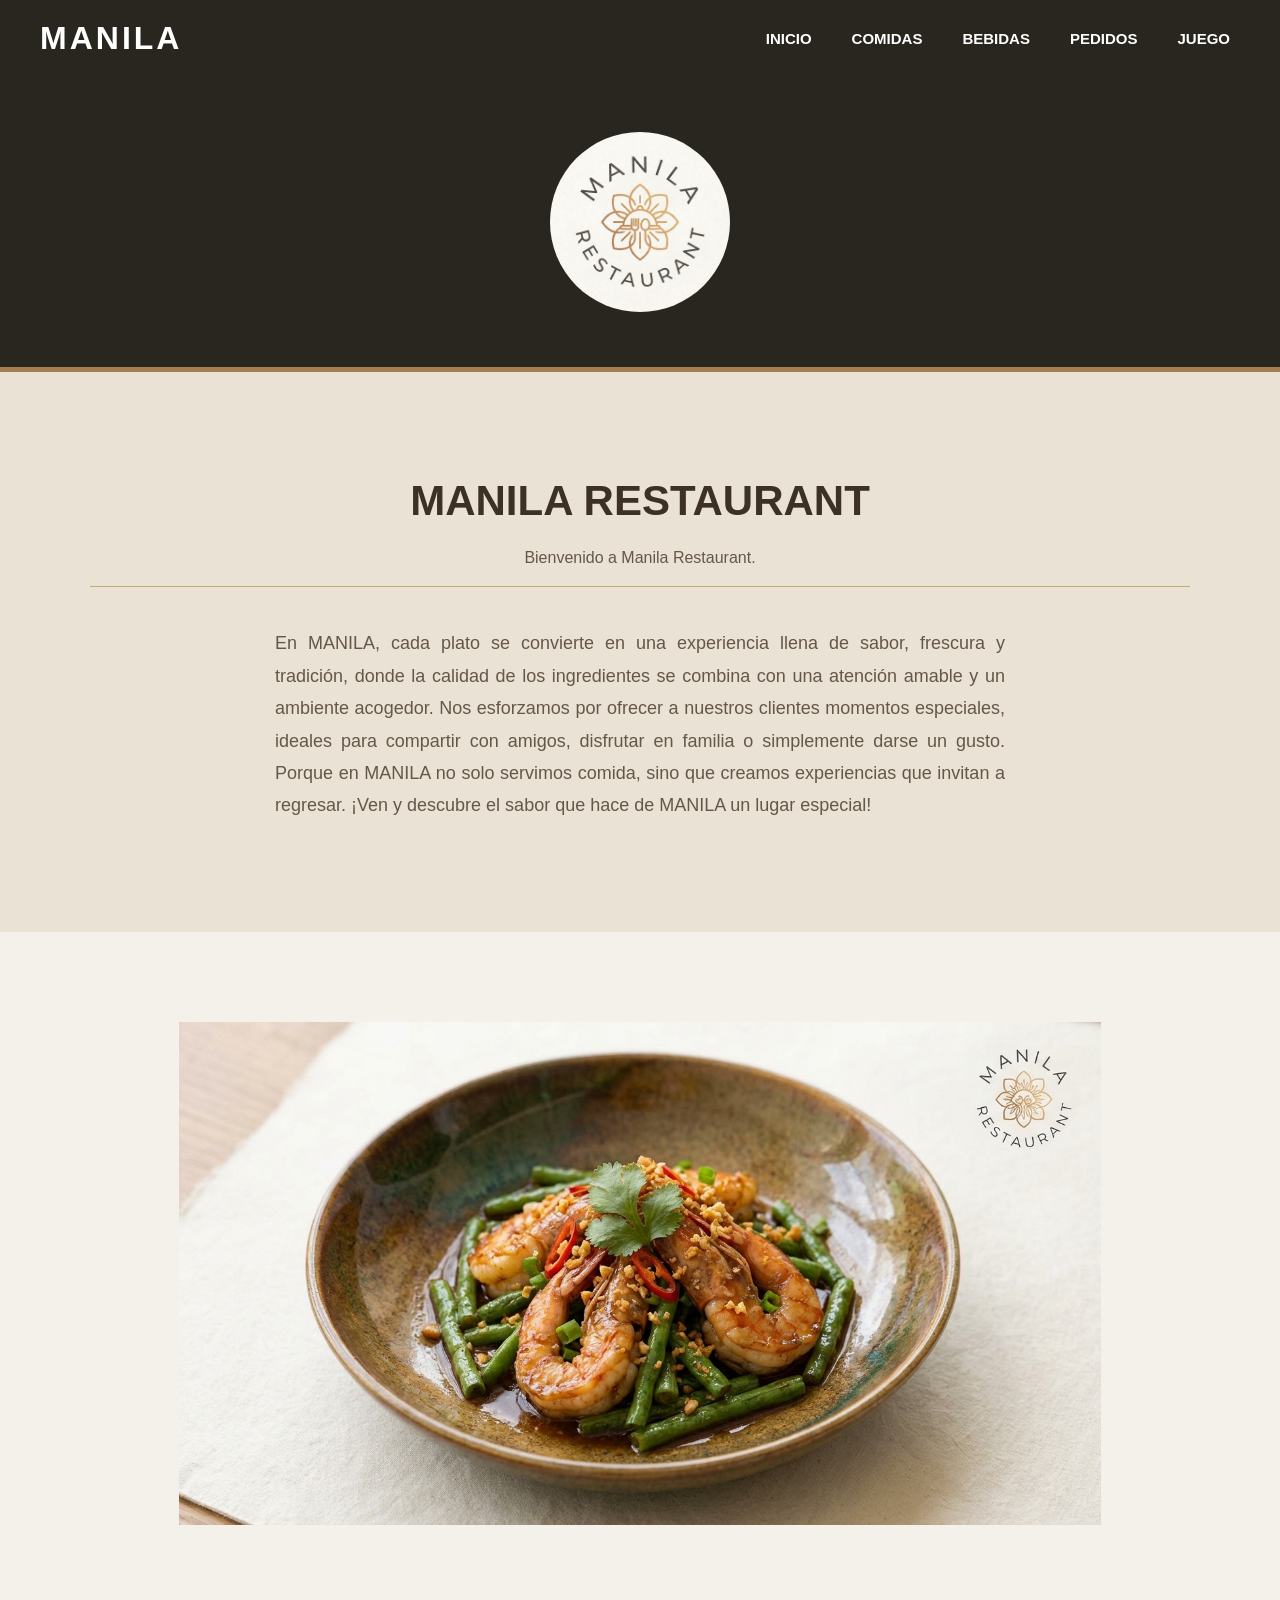
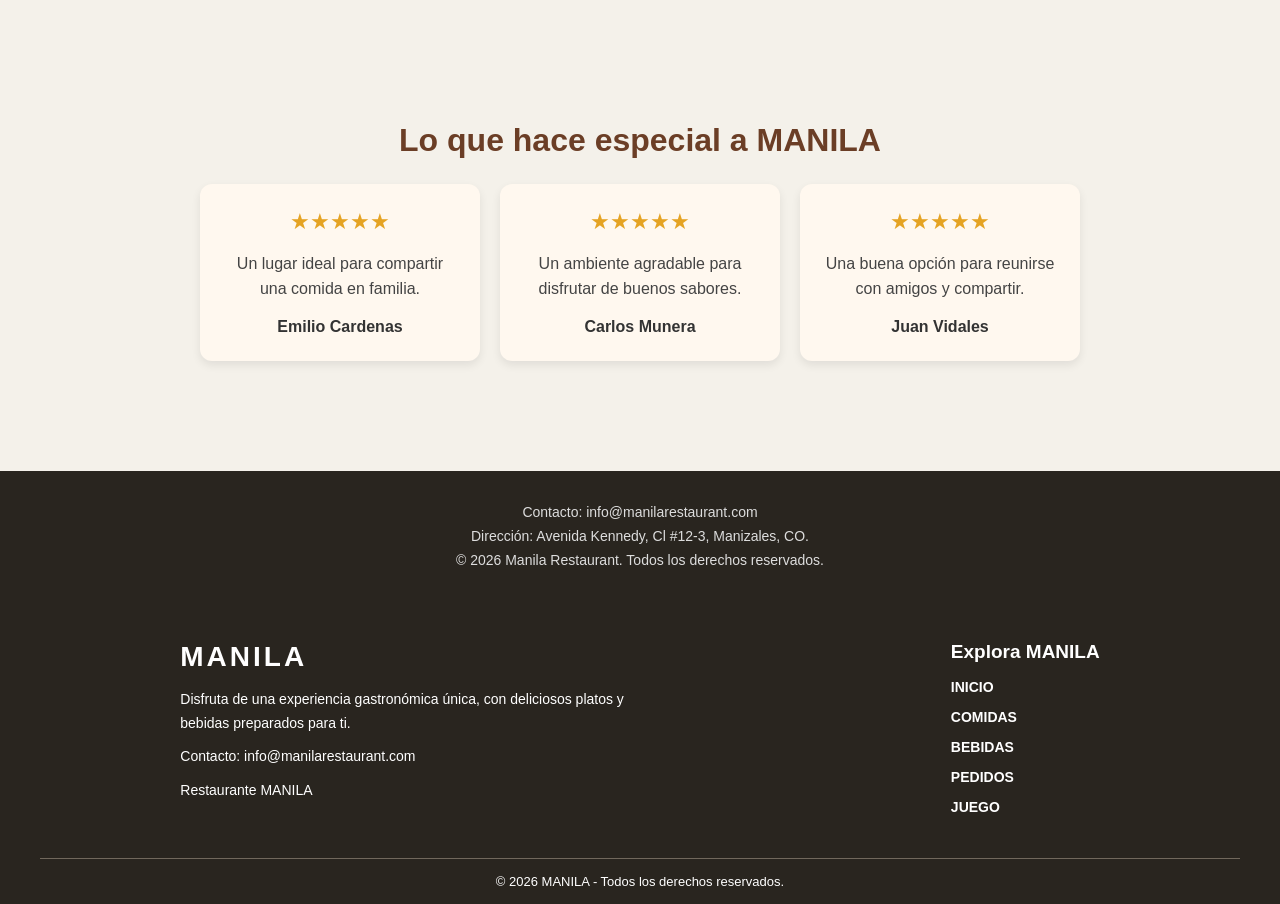
<file: inicio/index.html>
<!DOCTYPE html><html lang="en" data-critters-container><head>
  <meta charset="utf-8">
  <title>Proyecto1</title>
  <base href="/">
  <meta name="viewport" content="width=device-width, initial-scale=1">
  <link rel="icon" type="image/x-icon" href="favicon.ico">
<style>*{box-sizing:border-box}html{scroll-behavior:smooth}body{margin:0;font-family:Arial,sans-serif;background-color:#f4f1ea;color:#333}section{padding:60px 30px}section h1,section h2{text-align:center;color:#493a2c;font-size:30px;margin-bottom:25px}section p{color:#665747;line-height:1.6}hr{border:none;border-top:1px solid #c9a878}@media (max-width: 600px){section{padding:40px 15px}}
</style><link rel="stylesheet" href="styles-NJSIECDO.css" media="print" onload="this.media='all'"><noscript><link rel="stylesheet" href="styles-NJSIECDO.css"></noscript><link rel="modulepreload" href="chunk-5FZOKLP6.js"><style ng-app-id="ng">*[_ngcontent-ng-c3919776372]{margin:0;padding:0;box-sizing:border-box}body[_ngcontent-ng-c3919776372]{font-family:Arial,sans-serif}.banner[_ngcontent-ng-c3919776372]{width:100%;background-color:#29251f;padding:20px 40px}.secflex[_ngcontent-ng-c3919776372]{max-width:1200px;margin:auto;display:flex;justify-content:space-between;align-items:center;flex-wrap:wrap;gap:20px}.logo[_ngcontent-ng-c3919776372]   h1[_ngcontent-ng-c3919776372]{color:#fff;font-size:32px;letter-spacing:3px}.menu-banner[_ngcontent-ng-c3919776372]{display:block}.menu-banner[_ngcontent-ng-c3919776372]   ul[_ngcontent-ng-c3919776372]{display:flex;align-items:center;justify-content:center;flex-wrap:wrap;gap:20px;list-style:none}.menu-banner[_ngcontent-ng-c3919776372]   ul[_ngcontent-ng-c3919776372]   li[_ngcontent-ng-c3919776372]   a[_ngcontent-ng-c3919776372]{display:inline-block;color:#fff;text-decoration:none;font-size:15px;font-weight:700;padding:10px;transition:.3s}.menu-banner[_ngcontent-ng-c3919776372]   ul[_ngcontent-ng-c3919776372]   li[_ngcontent-ng-c3919776372]   a[_ngcontent-ng-c3919776372]:hover{color:#c9a66b}main[_ngcontent-ng-c3919776372]{min-height:500px}.footer[_ngcontent-ng-c3919776372]{width:100%;background-color:#29251f;color:#fff;padding:40px 30px 15px}.footer-contenido[_ngcontent-ng-c3919776372]{max-width:1200px;margin:auto;display:flex;justify-content:space-around;align-items:flex-start;gap:40px;flex-wrap:wrap}.footer-info[_ngcontent-ng-c3919776372]{max-width:450px}.footer-info[_ngcontent-ng-c3919776372]   h2[_ngcontent-ng-c3919776372]{font-size:28px;letter-spacing:3px;margin-bottom:15px}.footer-info[_ngcontent-ng-c3919776372]   p[_ngcontent-ng-c3919776372]{font-size:14px;line-height:1.7;margin-bottom:10px}.footer-menu[_ngcontent-ng-c3919776372]   h3[_ngcontent-ng-c3919776372]{font-size:19px;margin-bottom:15px}.footer-menu[_ngcontent-ng-c3919776372]   ul[_ngcontent-ng-c3919776372]{list-style:none}.footer-menu[_ngcontent-ng-c3919776372]   ul[_ngcontent-ng-c3919776372]   li[_ngcontent-ng-c3919776372]{margin-bottom:12px}.footer-menu[_ngcontent-ng-c3919776372]   ul[_ngcontent-ng-c3919776372]   li[_ngcontent-ng-c3919776372]   a[_ngcontent-ng-c3919776372]{color:#fff;text-decoration:none;font-size:14px;font-weight:700;transition:.3s}.footer-menu[_ngcontent-ng-c3919776372]   ul[_ngcontent-ng-c3919776372]   li[_ngcontent-ng-c3919776372]   a[_ngcontent-ng-c3919776372]:hover{color:#c9a66b}.copyright[_ngcontent-ng-c3919776372]{max-width:1200px;margin:30px auto 0;padding-top:15px;border-top:1px solid #71685c;text-align:center;font-size:13px}@media (max-width: 700px){.secflex[_ngcontent-ng-c3919776372]{flex-direction:column;text-align:center}.menu-banner[_ngcontent-ng-c3919776372]   ul[_ngcontent-ng-c3919776372]{justify-content:center;gap:10px}.banner[_ngcontent-ng-c3919776372]{padding:20px 10px}.footer-contenido[_ngcontent-ng-c3919776372]{flex-direction:column;align-items:center;text-align:center}.footer-info[_ngcontent-ng-c3919776372]{margin:auto}}</style><style ng-app-id="ng">.baner[_ngcontent-ng-c3868402262]{background-color:#29251f;padding:20px 30px;border-bottom:5px solid #a67c52}.secflex[_ngcontent-ng-c3868402262]{max-width:1100px;margin:0 auto}nav[_ngcontent-ng-c3868402262]{text-align:center;background-color:#29251f;padding:15px}nav[_ngcontent-ng-c3868402262]   ul[_ngcontent-ng-c3868402262]{list-style:none;margin:0;padding:0}nav[_ngcontent-ng-c3868402262]   li[_ngcontent-ng-c3868402262]{display:inline-block;margin:5px 10px}nav[_ngcontent-ng-c3868402262]   a[_ngcontent-ng-c3868402262]{color:#fff;text-decoration:none;font-size:16px;padding:10px}nav[_ngcontent-ng-c3868402262]   a[_ngcontent-ng-c3868402262]:hover{color:#d6a66a}.img1[_ngcontent-ng-c3868402262]{display:block;width:180px;height:180px;object-fit:cover;border-radius:50%;margin:20px auto}.sec1[_ngcontent-ng-c3868402262]{background-color:#e9e2d5;min-height:400px;padding:70px 30px;text-align:center}.sec1[_ngcontent-ng-c3868402262]   h1[_ngcontent-ng-c3868402262]{font-size:42px;color:#3d3024;margin-bottom:20px}.descripcion[_ngcontent-ng-c3868402262]{font-size:18px;color:#665747;text-align:justify;line-height:1.8;width:70%;max-width:800px;margin:20px auto;padding:20px}.carrusel[_ngcontent-ng-c3868402262]{width:90%;max-width:1100px;aspect-ratio:1440 / 816;margin:30px auto;overflow:hidden}.contenedor[_ngcontent-ng-c3868402262]{display:flex;width:300%;height:100%;animation:_ngcontent-ng-c3868402262_deslizar 12s infinite}.img2[_ngcontent-ng-c3868402262], .img3[_ngcontent-ng-c3868402262], .img4[_ngcontent-ng-c3868402262]{flex:0 0 33.333333%;width:33.333333%;height:100%;object-fit:contain;display:block;margin:0;padding:0;border:none}@keyframes _ngcontent-ng-c3868402262_deslizar{0%,30%{transform:translate(0)}33%,63%{transform:translate(-33.333333%)}66%,96%{transform:translate(-66.666667%)}to{transform:translate(0)}}.opiniones[_ngcontent-ng-c3868402262]{width:90%;max-width:1100px;margin:50px auto;text-align:center}.opiniones[_ngcontent-ng-c3868402262]   h2[_ngcontent-ng-c3868402262]{font-size:32px;color:#6b3e26;margin-bottom:25px}.tarjetas-opiniones[_ngcontent-ng-c3868402262]{display:flex;justify-content:center;gap:20px;flex-wrap:wrap}.opinion[_ngcontent-ng-c3868402262]{background-color:#fff8ef;padding:25px;border-radius:12px;width:280px;box-shadow:0 4px 10px #00000015}.opinion[_ngcontent-ng-c3868402262]   p[_ngcontent-ng-c3868402262]{font-size:16px;line-height:1.6;color:#444}.estrellas[_ngcontent-ng-c3868402262]{color:#e5a323;font-size:22px}footer[_ngcontent-ng-c3868402262]{background-color:#29251f;color:#ddd;text-align:center;padding:25px}footer[_ngcontent-ng-c3868402262]   p[_ngcontent-ng-c3868402262]{margin:8px;font-size:14px;color:#ddd}@media (max-width: 600px){nav[_ngcontent-ng-c3868402262]   li[_ngcontent-ng-c3868402262]{display:block;margin:12px 0}.descripcion[_ngcontent-ng-c3868402262]{width:100%;padding:10px}}</style></head>
<body>
  <app-root _nghost-ng-c3919776372 ng-version="17.3.12" ng-server-context="ssg"><header _ngcontent-ng-c3919776372 class="banner"><div _ngcontent-ng-c3919776372 class="secflex"><div _ngcontent-ng-c3919776372 class="logo"><h1 _ngcontent-ng-c3919776372>MANILA</h1></div><nav _ngcontent-ng-c3919776372 class="menu-banner"><ul _ngcontent-ng-c3919776372><li _ngcontent-ng-c3919776372><a _ngcontent-ng-c3919776372 routerlink="/inicio" href="/inicio">INICIO</a></li><li _ngcontent-ng-c3919776372><a _ngcontent-ng-c3919776372 routerlink="/comidas" href="/comidas">COMIDAS</a></li><li _ngcontent-ng-c3919776372><a _ngcontent-ng-c3919776372 routerlink="/bebidas" href="/bebidas">BEBIDAS</a></li><li _ngcontent-ng-c3919776372><a _ngcontent-ng-c3919776372 routerlink="/pedido" href="/pedido">PEDIDOS</a></li><li _ngcontent-ng-c3919776372><a _ngcontent-ng-c3919776372 routerlink="/juego" href="/juego">JUEGO</a></li></ul></nav></div></header><main _ngcontent-ng-c3919776372><router-outlet _ngcontent-ng-c3919776372></router-outlet><app-inicio _nghost-ng-c3868402262><section _ngcontent-ng-c3868402262 class="baner"><div _ngcontent-ng-c3868402262 class="secflex"><nav _ngcontent-ng-c3868402262><img _ngcontent-ng-c3868402262 src="assets/imagenes/logo_red.jpg" alt="Logo de Manila Restaurant" class="img1"></nav></div></section><section _ngcontent-ng-c3868402262 id="inicio" class="sec1"><div _ngcontent-ng-c3868402262 class="secflex"><h1 _ngcontent-ng-c3868402262>MANILA RESTAURANT</h1><p _ngcontent-ng-c3868402262>Bienvenido a Manila Restaurant.</p><hr _ngcontent-ng-c3868402262><p _ngcontent-ng-c3868402262 class="descripcion"> En MANILA, cada plato se convierte en una experiencia llena de sabor, frescura y tradición, donde la calidad de los ingredientes se combina con una atención amable y un ambiente acogedor. Nos esforzamos por ofrecer a nuestros clientes momentos especiales, ideales para compartir con amigos, disfrutar en familia o simplemente darse un gusto. Porque en MANILA no solo servimos comida, sino que creamos experiencias que invitan a regresar. ¡Ven y descubre el sabor que hace de MANILA un lugar especial! </p></div></section><section _ngcontent-ng-c3868402262 class="carrusel"><div _ngcontent-ng-c3868402262 class="contenedor"><img _ngcontent-ng-c3868402262 src="assets/imagenes/plato.jpg" alt="Plato de comida, Manila Restaurant" class="img2"><img _ngcontent-ng-c3868402262 src="assets/imagenes/bebida.jpg" alt="Bebida de Manila Restaurant" class="img3"><img _ngcontent-ng-c3868402262 src="assets/imagenes/lugar.jpg" alt="Lugar, Manila Restaurant" class="img4"></div></section><section _ngcontent-ng-c3868402262 class="opiniones"><h2 _ngcontent-ng-c3868402262>Lo que hace especial a MANILA</h2><div _ngcontent-ng-c3868402262 class="tarjetas-opiniones"><article _ngcontent-ng-c3868402262 class="opinion"><div _ngcontent-ng-c3868402262 class="estrellas">★★★★★</div><p _ngcontent-ng-c3868402262> Un lugar ideal para compartir una comida en familia. </p><strong _ngcontent-ng-c3868402262>Emilio Cardenas</strong></article><article _ngcontent-ng-c3868402262 class="opinion"><div _ngcontent-ng-c3868402262 class="estrellas">★★★★★</div><p _ngcontent-ng-c3868402262> Un ambiente agradable para disfrutar de buenos sabores. </p><strong _ngcontent-ng-c3868402262>Carlos Munera</strong></article><article _ngcontent-ng-c3868402262 class="opinion"><div _ngcontent-ng-c3868402262 class="estrellas">★★★★★</div><p _ngcontent-ng-c3868402262> Una buena opción para reunirse con amigos y compartir. </p><strong _ngcontent-ng-c3868402262>Juan Vidales</strong></article></div></section><footer _ngcontent-ng-c3868402262><p _ngcontent-ng-c3868402262>Contacto: info@manilarestaurant.com</p><p _ngcontent-ng-c3868402262> Dirección: Avenida Kennedy, Cl #12-3, Manizales, CO. </p><p _ngcontent-ng-c3868402262> © 2026 Manila Restaurant. Todos los derechos reservados. </p></footer></app-inicio><!----></main><footer _ngcontent-ng-c3919776372 class="footer"><div _ngcontent-ng-c3919776372 class="footer-contenido"><div _ngcontent-ng-c3919776372 class="footer-info"><h2 _ngcontent-ng-c3919776372>MANILA</h2><p _ngcontent-ng-c3919776372> Disfruta de una experiencia gastronómica única, con deliciosos platos y bebidas preparados para ti. </p><p _ngcontent-ng-c3919776372>Contacto: info@manilarestaurant.com</p><p _ngcontent-ng-c3919776372>Restaurante MANILA</p></div><div _ngcontent-ng-c3919776372 class="footer-menu"><h3 _ngcontent-ng-c3919776372>Explora MANILA</h3><nav _ngcontent-ng-c3919776372><ul _ngcontent-ng-c3919776372><li _ngcontent-ng-c3919776372><a _ngcontent-ng-c3919776372 routerlink="/inicio" href="/inicio">INICIO</a></li><li _ngcontent-ng-c3919776372><a _ngcontent-ng-c3919776372 routerlink="/comidas" href="/comidas">COMIDAS</a></li><li _ngcontent-ng-c3919776372><a _ngcontent-ng-c3919776372 routerlink="/bebidas" href="/bebidas">BEBIDAS</a></li><li _ngcontent-ng-c3919776372><a _ngcontent-ng-c3919776372 routerlink="/pedido" href="/pedido">PEDIDOS</a></li><li _ngcontent-ng-c3919776372><a _ngcontent-ng-c3919776372 routerlink="/juego" href="/juego">JUEGO</a></li></ul></nav></div></div><div _ngcontent-ng-c3919776372 class="copyright"><p _ngcontent-ng-c3919776372>© 2026 MANILA - Todos los derechos reservados.</p></div></footer></app-root>
<script src="polyfills-FFHMD2TL.js" type="module"></script><script src="main-LNQZF2IB.js" type="module"></script>

</body></html>
</file>
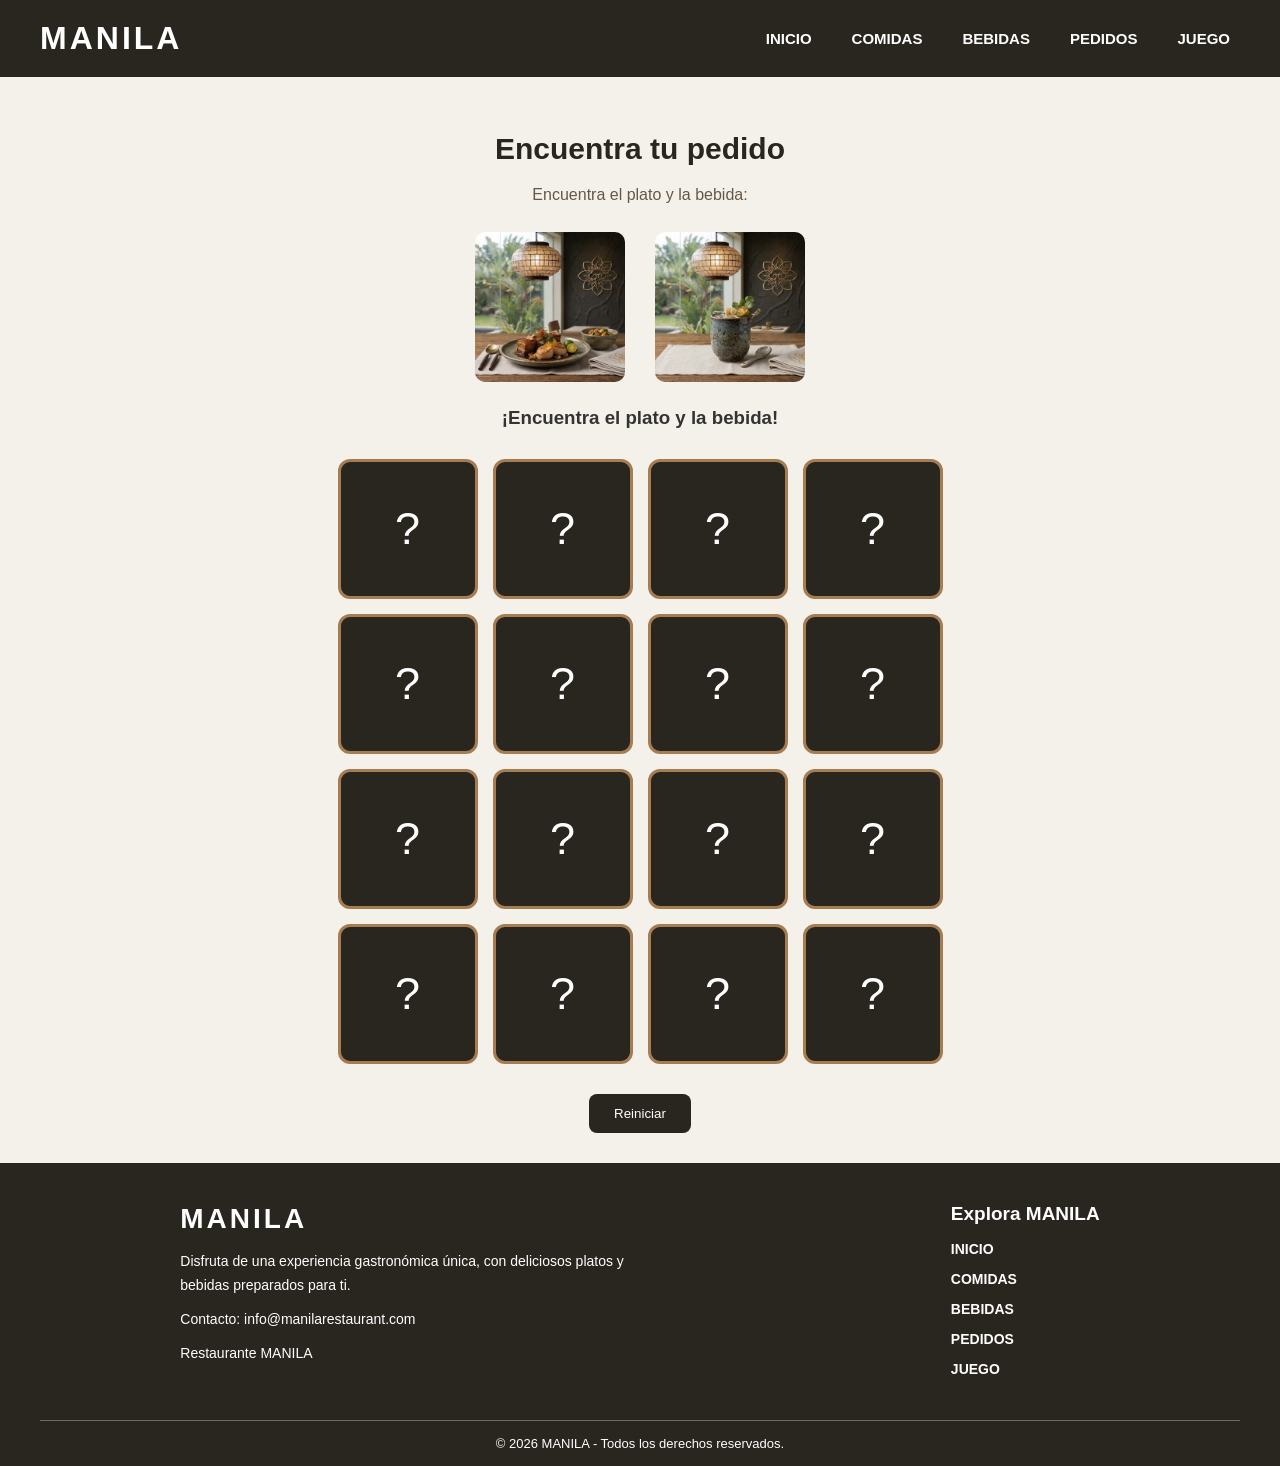
<file: juego/index.html>
<!DOCTYPE html><html lang="en" data-critters-container><head>
  <meta charset="utf-8">
  <title>Proyecto1</title>
  <base href="/">
  <meta name="viewport" content="width=device-width, initial-scale=1">
  <link rel="icon" type="image/x-icon" href="favicon.ico">
<style>*{box-sizing:border-box}html{scroll-behavior:smooth}body{margin:0;font-family:Arial,sans-serif;background-color:#f4f1ea;color:#333}section{padding:60px 30px}section h2{text-align:center;color:#493a2c;font-size:30px;margin-bottom:25px}section p{color:#665747;line-height:1.6}button{background-color:#493a2c;color:#fff;padding:10px 15px;border:none;border-radius:5px;cursor:pointer}button:hover{background-color:#8b5e3c}@media (max-width: 600px){section{padding:40px 15px}}
</style><link rel="stylesheet" href="styles-NJSIECDO.css" media="print" onload="this.media='all'"><noscript><link rel="stylesheet" href="styles-NJSIECDO.css"></noscript><link rel="modulepreload" href="chunk-5FZOKLP6.js"><style ng-app-id="ng">*[_ngcontent-ng-c3919776372]{margin:0;padding:0;box-sizing:border-box}body[_ngcontent-ng-c3919776372]{font-family:Arial,sans-serif}.banner[_ngcontent-ng-c3919776372]{width:100%;background-color:#29251f;padding:20px 40px}.secflex[_ngcontent-ng-c3919776372]{max-width:1200px;margin:auto;display:flex;justify-content:space-between;align-items:center;flex-wrap:wrap;gap:20px}.logo[_ngcontent-ng-c3919776372]   h1[_ngcontent-ng-c3919776372]{color:#fff;font-size:32px;letter-spacing:3px}.menu-banner[_ngcontent-ng-c3919776372]{display:block}.menu-banner[_ngcontent-ng-c3919776372]   ul[_ngcontent-ng-c3919776372]{display:flex;align-items:center;justify-content:center;flex-wrap:wrap;gap:20px;list-style:none}.menu-banner[_ngcontent-ng-c3919776372]   ul[_ngcontent-ng-c3919776372]   li[_ngcontent-ng-c3919776372]   a[_ngcontent-ng-c3919776372]{display:inline-block;color:#fff;text-decoration:none;font-size:15px;font-weight:700;padding:10px;transition:.3s}.menu-banner[_ngcontent-ng-c3919776372]   ul[_ngcontent-ng-c3919776372]   li[_ngcontent-ng-c3919776372]   a[_ngcontent-ng-c3919776372]:hover{color:#c9a66b}main[_ngcontent-ng-c3919776372]{min-height:500px}.footer[_ngcontent-ng-c3919776372]{width:100%;background-color:#29251f;color:#fff;padding:40px 30px 15px}.footer-contenido[_ngcontent-ng-c3919776372]{max-width:1200px;margin:auto;display:flex;justify-content:space-around;align-items:flex-start;gap:40px;flex-wrap:wrap}.footer-info[_ngcontent-ng-c3919776372]{max-width:450px}.footer-info[_ngcontent-ng-c3919776372]   h2[_ngcontent-ng-c3919776372]{font-size:28px;letter-spacing:3px;margin-bottom:15px}.footer-info[_ngcontent-ng-c3919776372]   p[_ngcontent-ng-c3919776372]{font-size:14px;line-height:1.7;margin-bottom:10px}.footer-menu[_ngcontent-ng-c3919776372]   h3[_ngcontent-ng-c3919776372]{font-size:19px;margin-bottom:15px}.footer-menu[_ngcontent-ng-c3919776372]   ul[_ngcontent-ng-c3919776372]{list-style:none}.footer-menu[_ngcontent-ng-c3919776372]   ul[_ngcontent-ng-c3919776372]   li[_ngcontent-ng-c3919776372]{margin-bottom:12px}.footer-menu[_ngcontent-ng-c3919776372]   ul[_ngcontent-ng-c3919776372]   li[_ngcontent-ng-c3919776372]   a[_ngcontent-ng-c3919776372]{color:#fff;text-decoration:none;font-size:14px;font-weight:700;transition:.3s}.footer-menu[_ngcontent-ng-c3919776372]   ul[_ngcontent-ng-c3919776372]   li[_ngcontent-ng-c3919776372]   a[_ngcontent-ng-c3919776372]:hover{color:#c9a66b}.copyright[_ngcontent-ng-c3919776372]{max-width:1200px;margin:30px auto 0;padding-top:15px;border-top:1px solid #71685c;text-align:center;font-size:13px}@media (max-width: 700px){.secflex[_ngcontent-ng-c3919776372]{flex-direction:column;text-align:center}.menu-banner[_ngcontent-ng-c3919776372]   ul[_ngcontent-ng-c3919776372]{justify-content:center;gap:10px}.banner[_ngcontent-ng-c3919776372]{padding:20px 10px}.footer-contenido[_ngcontent-ng-c3919776372]{flex-direction:column;align-items:center;text-align:center}.footer-info[_ngcontent-ng-c3919776372]{margin:auto}}</style><style ng-app-id="ng">.juego[_ngcontent-ng-c882016543]{text-align:center;padding:30px}.juego[_ngcontent-ng-c882016543]   h2[_ngcontent-ng-c882016543]{color:#29251f;margin-bottom:15px}.objetivos[_ngcontent-ng-c882016543]{display:flex;justify-content:center;gap:30px;margin:25px}.objetivos[_ngcontent-ng-c882016543]   img[_ngcontent-ng-c882016543]{width:150px;height:150px;object-fit:cover;border-radius:10px}.tablero[_ngcontent-ng-c882016543]{display:grid;grid-template-columns:repeat(4,140px);justify-content:center;gap:15px;margin:30px auto}.casilla[_ngcontent-ng-c882016543]{width:140px;height:140px;background-color:#29251f;border:3px solid #a67c52;border-radius:12px;display:flex;align-items:center;justify-content:center;cursor:pointer;transition:.3s;overflow:hidden}.casilla[_ngcontent-ng-c882016543]:hover{transform:scale(1.05)}.casilla[_ngcontent-ng-c882016543]   img[_ngcontent-ng-c882016543]{width:100%;height:100%;object-fit:cover;border-radius:8px}.casilla[_ngcontent-ng-c882016543]   span[_ngcontent-ng-c882016543]{color:#fff;font-size:45px}button[_ngcontent-ng-c882016543]{background-color:#29251f;color:#fff;border:none;padding:12px 25px;border-radius:8px;cursor:pointer}button[_ngcontent-ng-c882016543]:hover{background-color:#a67c52}@media (max-width: 650px){.tablero[_ngcontent-ng-c882016543]{grid-template-columns:repeat(4,1fr);max-width:95%;gap:8px}.casilla[_ngcontent-ng-c882016543]{width:100%;height:auto;aspect-ratio:1}.objetivos[_ngcontent-ng-c882016543]   img[_ngcontent-ng-c882016543]{width:110px;height:110px}}</style></head>
<body>
  <app-root _nghost-ng-c3919776372 ng-version="17.3.12" ng-server-context="ssg"><header _ngcontent-ng-c3919776372 class="banner"><div _ngcontent-ng-c3919776372 class="secflex"><div _ngcontent-ng-c3919776372 class="logo"><h1 _ngcontent-ng-c3919776372>MANILA</h1></div><nav _ngcontent-ng-c3919776372 class="menu-banner"><ul _ngcontent-ng-c3919776372><li _ngcontent-ng-c3919776372><a _ngcontent-ng-c3919776372 routerlink="/inicio" href="/inicio">INICIO</a></li><li _ngcontent-ng-c3919776372><a _ngcontent-ng-c3919776372 routerlink="/comidas" href="/comidas">COMIDAS</a></li><li _ngcontent-ng-c3919776372><a _ngcontent-ng-c3919776372 routerlink="/bebidas" href="/bebidas">BEBIDAS</a></li><li _ngcontent-ng-c3919776372><a _ngcontent-ng-c3919776372 routerlink="/pedido" href="/pedido">PEDIDOS</a></li><li _ngcontent-ng-c3919776372><a _ngcontent-ng-c3919776372 routerlink="/juego" href="/juego">JUEGO</a></li></ul></nav></div></header><main _ngcontent-ng-c3919776372><router-outlet _ngcontent-ng-c3919776372></router-outlet><app-juego _nghost-ng-c882016543><section _ngcontent-ng-c882016543 class="juego"><h2 _ngcontent-ng-c882016543>Encuentra tu pedido</h2><p _ngcontent-ng-c882016543>Encuentra el plato y la bebida:</p><div _ngcontent-ng-c882016543 class="objetivos"><img _ngcontent-ng-c882016543 src="assets/imagenes/plato1.jpg" alt="Plato objetivo"><img _ngcontent-ng-c882016543 src="assets/imagenes/bebida1.jpg" alt="Bebida objetivo"></div><h3 _ngcontent-ng-c882016543>¡Encuentra el plato y la bebida!</h3><div _ngcontent-ng-c882016543 class="tablero"><div _ngcontent-ng-c882016543 class="casilla"><!----><span _ngcontent-ng-c882016543>?</span><!----></div><div _ngcontent-ng-c882016543 class="casilla"><!----><span _ngcontent-ng-c882016543>?</span><!----></div><div _ngcontent-ng-c882016543 class="casilla"><!----><span _ngcontent-ng-c882016543>?</span><!----></div><div _ngcontent-ng-c882016543 class="casilla"><!----><span _ngcontent-ng-c882016543>?</span><!----></div><div _ngcontent-ng-c882016543 class="casilla"><!----><span _ngcontent-ng-c882016543>?</span><!----></div><div _ngcontent-ng-c882016543 class="casilla"><!----><span _ngcontent-ng-c882016543>?</span><!----></div><div _ngcontent-ng-c882016543 class="casilla"><!----><span _ngcontent-ng-c882016543>?</span><!----></div><div _ngcontent-ng-c882016543 class="casilla"><!----><span _ngcontent-ng-c882016543>?</span><!----></div><div _ngcontent-ng-c882016543 class="casilla"><!----><span _ngcontent-ng-c882016543>?</span><!----></div><div _ngcontent-ng-c882016543 class="casilla"><!----><span _ngcontent-ng-c882016543>?</span><!----></div><div _ngcontent-ng-c882016543 class="casilla"><!----><span _ngcontent-ng-c882016543>?</span><!----></div><div _ngcontent-ng-c882016543 class="casilla"><!----><span _ngcontent-ng-c882016543>?</span><!----></div><div _ngcontent-ng-c882016543 class="casilla"><!----><span _ngcontent-ng-c882016543>?</span><!----></div><div _ngcontent-ng-c882016543 class="casilla"><!----><span _ngcontent-ng-c882016543>?</span><!----></div><div _ngcontent-ng-c882016543 class="casilla"><!----><span _ngcontent-ng-c882016543>?</span><!----></div><div _ngcontent-ng-c882016543 class="casilla"><!----><span _ngcontent-ng-c882016543>?</span><!----></div><!----></div><button _ngcontent-ng-c882016543>Reiniciar</button></section></app-juego><!----></main><footer _ngcontent-ng-c3919776372 class="footer"><div _ngcontent-ng-c3919776372 class="footer-contenido"><div _ngcontent-ng-c3919776372 class="footer-info"><h2 _ngcontent-ng-c3919776372>MANILA</h2><p _ngcontent-ng-c3919776372> Disfruta de una experiencia gastronómica única, con deliciosos platos y bebidas preparados para ti. </p><p _ngcontent-ng-c3919776372>Contacto: info@manilarestaurant.com</p><p _ngcontent-ng-c3919776372>Restaurante MANILA</p></div><div _ngcontent-ng-c3919776372 class="footer-menu"><h3 _ngcontent-ng-c3919776372>Explora MANILA</h3><nav _ngcontent-ng-c3919776372><ul _ngcontent-ng-c3919776372><li _ngcontent-ng-c3919776372><a _ngcontent-ng-c3919776372 routerlink="/inicio" href="/inicio">INICIO</a></li><li _ngcontent-ng-c3919776372><a _ngcontent-ng-c3919776372 routerlink="/comidas" href="/comidas">COMIDAS</a></li><li _ngcontent-ng-c3919776372><a _ngcontent-ng-c3919776372 routerlink="/bebidas" href="/bebidas">BEBIDAS</a></li><li _ngcontent-ng-c3919776372><a _ngcontent-ng-c3919776372 routerlink="/pedido" href="/pedido">PEDIDOS</a></li><li _ngcontent-ng-c3919776372><a _ngcontent-ng-c3919776372 routerlink="/juego" href="/juego">JUEGO</a></li></ul></nav></div></div><div _ngcontent-ng-c3919776372 class="copyright"><p _ngcontent-ng-c3919776372>© 2026 MANILA - Todos los derechos reservados.</p></div></footer></app-root>
<script src="polyfills-FFHMD2TL.js" type="module"></script><script src="main-LNQZF2IB.js" type="module"></script>

</body></html>
</file>
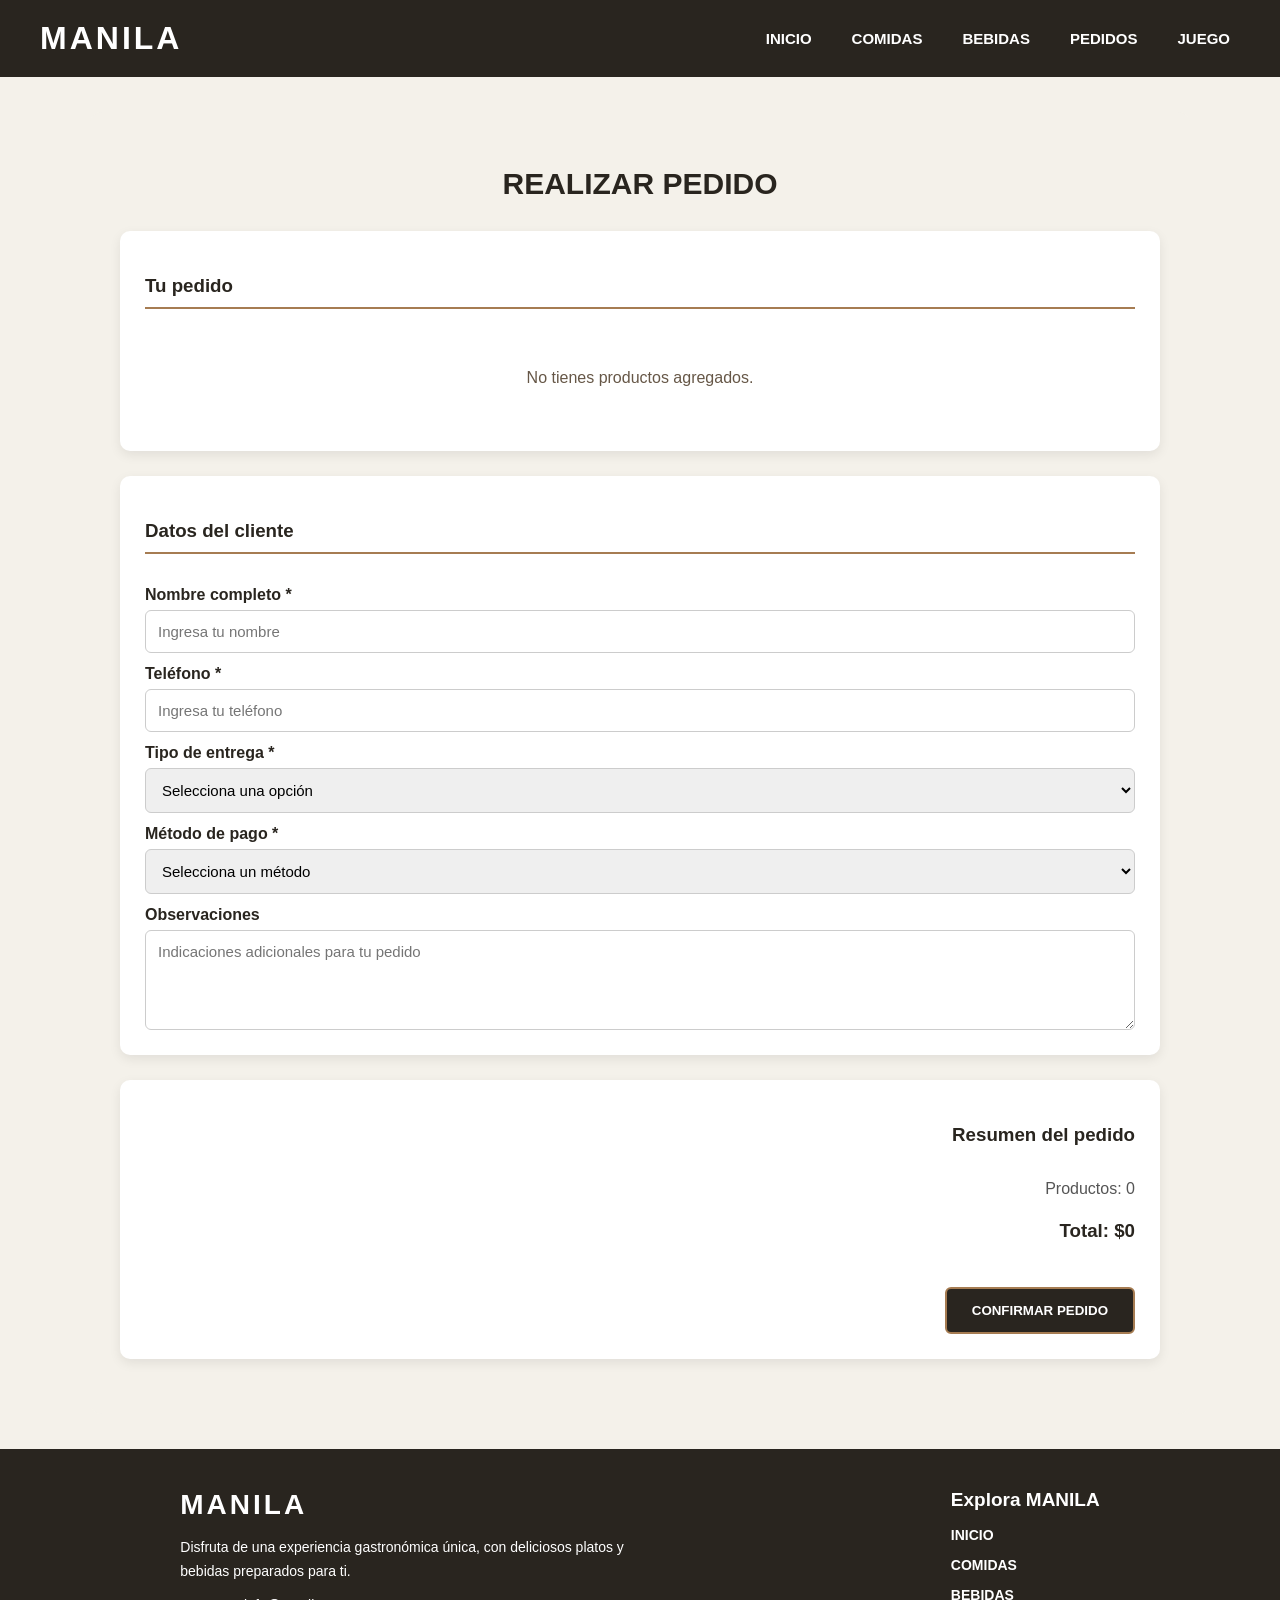
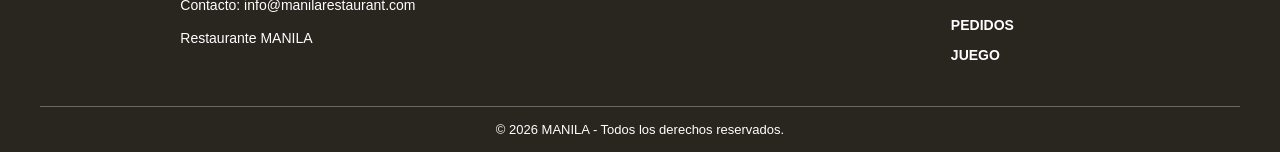
<file: pedido/index.html>
<!DOCTYPE html><html lang="en" data-critters-container><head>
  <meta charset="utf-8">
  <title>Proyecto1</title>
  <base href="/">
  <meta name="viewport" content="width=device-width, initial-scale=1">
  <link rel="icon" type="image/x-icon" href="favicon.ico">
<style>*{box-sizing:border-box}html{scroll-behavior:smooth}body{margin:0;font-family:Arial,sans-serif;background-color:#f4f1ea;color:#333}section{padding:60px 30px}section h2{text-align:center;color:#493a2c;font-size:30px;margin-bottom:25px}section p{color:#665747;line-height:1.6}button{background-color:#493a2c;color:#fff;padding:10px 15px;border:none;border-radius:5px;cursor:pointer}button:hover{background-color:#8b5e3c}@media (max-width: 600px){section{padding:40px 15px}}
</style><link rel="stylesheet" href="styles-NJSIECDO.css" media="print" onload="this.media='all'"><noscript><link rel="stylesheet" href="styles-NJSIECDO.css"></noscript><link rel="modulepreload" href="chunk-5FZOKLP6.js"><style ng-app-id="ng">*[_ngcontent-ng-c3919776372]{margin:0;padding:0;box-sizing:border-box}body[_ngcontent-ng-c3919776372]{font-family:Arial,sans-serif}.banner[_ngcontent-ng-c3919776372]{width:100%;background-color:#29251f;padding:20px 40px}.secflex[_ngcontent-ng-c3919776372]{max-width:1200px;margin:auto;display:flex;justify-content:space-between;align-items:center;flex-wrap:wrap;gap:20px}.logo[_ngcontent-ng-c3919776372]   h1[_ngcontent-ng-c3919776372]{color:#fff;font-size:32px;letter-spacing:3px}.menu-banner[_ngcontent-ng-c3919776372]{display:block}.menu-banner[_ngcontent-ng-c3919776372]   ul[_ngcontent-ng-c3919776372]{display:flex;align-items:center;justify-content:center;flex-wrap:wrap;gap:20px;list-style:none}.menu-banner[_ngcontent-ng-c3919776372]   ul[_ngcontent-ng-c3919776372]   li[_ngcontent-ng-c3919776372]   a[_ngcontent-ng-c3919776372]{display:inline-block;color:#fff;text-decoration:none;font-size:15px;font-weight:700;padding:10px;transition:.3s}.menu-banner[_ngcontent-ng-c3919776372]   ul[_ngcontent-ng-c3919776372]   li[_ngcontent-ng-c3919776372]   a[_ngcontent-ng-c3919776372]:hover{color:#c9a66b}main[_ngcontent-ng-c3919776372]{min-height:500px}.footer[_ngcontent-ng-c3919776372]{width:100%;background-color:#29251f;color:#fff;padding:40px 30px 15px}.footer-contenido[_ngcontent-ng-c3919776372]{max-width:1200px;margin:auto;display:flex;justify-content:space-around;align-items:flex-start;gap:40px;flex-wrap:wrap}.footer-info[_ngcontent-ng-c3919776372]{max-width:450px}.footer-info[_ngcontent-ng-c3919776372]   h2[_ngcontent-ng-c3919776372]{font-size:28px;letter-spacing:3px;margin-bottom:15px}.footer-info[_ngcontent-ng-c3919776372]   p[_ngcontent-ng-c3919776372]{font-size:14px;line-height:1.7;margin-bottom:10px}.footer-menu[_ngcontent-ng-c3919776372]   h3[_ngcontent-ng-c3919776372]{font-size:19px;margin-bottom:15px}.footer-menu[_ngcontent-ng-c3919776372]   ul[_ngcontent-ng-c3919776372]{list-style:none}.footer-menu[_ngcontent-ng-c3919776372]   ul[_ngcontent-ng-c3919776372]   li[_ngcontent-ng-c3919776372]{margin-bottom:12px}.footer-menu[_ngcontent-ng-c3919776372]   ul[_ngcontent-ng-c3919776372]   li[_ngcontent-ng-c3919776372]   a[_ngcontent-ng-c3919776372]{color:#fff;text-decoration:none;font-size:14px;font-weight:700;transition:.3s}.footer-menu[_ngcontent-ng-c3919776372]   ul[_ngcontent-ng-c3919776372]   li[_ngcontent-ng-c3919776372]   a[_ngcontent-ng-c3919776372]:hover{color:#c9a66b}.copyright[_ngcontent-ng-c3919776372]{max-width:1200px;margin:30px auto 0;padding-top:15px;border-top:1px solid #71685c;text-align:center;font-size:13px}@media (max-width: 700px){.secflex[_ngcontent-ng-c3919776372]{flex-direction:column;text-align:center}.menu-banner[_ngcontent-ng-c3919776372]   ul[_ngcontent-ng-c3919776372]{justify-content:center;gap:10px}.banner[_ngcontent-ng-c3919776372]{padding:20px 10px}.footer-contenido[_ngcontent-ng-c3919776372]{flex-direction:column;align-items:center;text-align:center}.footer-info[_ngcontent-ng-c3919776372]{margin:auto}}</style><style ng-app-id="ng">.contenedor-pedido[_ngcontent-ng-c205920096]{max-width:1100px;margin:35px auto;padding:30px;background-color:#f4f1ea;border-radius:12px}h2[_ngcontent-ng-c205920096]{text-align:center;color:#29251f;font-size:30px;margin-bottom:30px}h3[_ngcontent-ng-c205920096]{color:#29251f;border-bottom:2px solid #a67c52;padding-bottom:10px;margin-bottom:20px}.productos[_ngcontent-ng-c205920096], .datos-cliente[_ngcontent-ng-c205920096], .resumen[_ngcontent-ng-c205920096]{background-color:#fff;padding:25px;margin-bottom:25px;border-radius:10px;box-shadow:0 4px 12px #00000014}.producto[_ngcontent-ng-c205920096]{display:flex;align-items:center;gap:20px;padding:15px 0;border-bottom:1px solid #ddd}.producto[_ngcontent-ng-c205920096]   img[_ngcontent-ng-c205920096]{width:120px;height:110px;object-fit:cover;border-radius:8px}.informacion[_ngcontent-ng-c205920096]{flex:1}.informacion[_ngcontent-ng-c205920096]   h4[_ngcontent-ng-c205920096]{color:#29251f;margin:0 0 10px;font-size:18px}.informacion[_ngcontent-ng-c205920096]   p[_ngcontent-ng-c205920096]{color:#555;margin:6px 0}.cantidad[_ngcontent-ng-c205920096]{display:flex;align-items:center;gap:12px;margin:12px 0}.cantidad[_ngcontent-ng-c205920096]   button[_ngcontent-ng-c205920096]{width:32px;height:32px;border:none;border-radius:5px;background-color:#29251f;color:#fff;font-size:18px;cursor:pointer}.cantidad[_ngcontent-ng-c205920096]   button[_ngcontent-ng-c205920096]:hover{background-color:#a67c52}.eliminar[_ngcontent-ng-c205920096]{background-color:#29251f;color:#fff;border:none;padding:9px 16px;border-radius:5px;cursor:pointer}.eliminar[_ngcontent-ng-c205920096]:hover{background-color:#a67c52}.datos-cliente[_ngcontent-ng-c205920096]{display:flex;flex-direction:column}.datos-cliente[_ngcontent-ng-c205920096]   label[_ngcontent-ng-c205920096]{color:#29251f;font-weight:700;margin:12px 0 6px}.datos-cliente[_ngcontent-ng-c205920096]   input[_ngcontent-ng-c205920096], .datos-cliente[_ngcontent-ng-c205920096]   select[_ngcontent-ng-c205920096], .datos-cliente[_ngcontent-ng-c205920096]   textarea[_ngcontent-ng-c205920096]{width:100%;padding:12px;border:1px solid #ccc;border-radius:6px;font-size:15px;box-sizing:border-box;font-family:inherit}.datos-cliente[_ngcontent-ng-c205920096]   input[_ngcontent-ng-c205920096]:focus, .datos-cliente[_ngcontent-ng-c205920096]   select[_ngcontent-ng-c205920096]:focus, .datos-cliente[_ngcontent-ng-c205920096]   textarea[_ngcontent-ng-c205920096]:focus{outline:none;border-color:#a67c52}.datos-cliente[_ngcontent-ng-c205920096]   textarea[_ngcontent-ng-c205920096]{min-height:100px;resize:vertical}.resumen[_ngcontent-ng-c205920096]{text-align:right}.resumen[_ngcontent-ng-c205920096]   p[_ngcontent-ng-c205920096]{color:#555}.resumen[_ngcontent-ng-c205920096]   h3[_ngcontent-ng-c205920096]{border:none;color:#29251f}.confirmar[_ngcontent-ng-c205920096]{background-color:#29251f;color:#fff;border:2px solid #a67c52;padding:14px 25px;border-radius:6px;font-weight:700;cursor:pointer;margin-top:15px}.confirmar[_ngcontent-ng-c205920096]:hover{background-color:#a67c52}.mensaje-vacio[_ngcontent-ng-c205920096]{text-align:center;color:#777;padding:20px}@media (max-width: 600px){.contenedor-pedido[_ngcontent-ng-c205920096]{margin:15px;padding:15px}.producto[_ngcontent-ng-c205920096]{align-items:flex-start;gap:12px}.producto[_ngcontent-ng-c205920096]   img[_ngcontent-ng-c205920096]{width:90px;height:90px}.productos[_ngcontent-ng-c205920096], .datos-cliente[_ngcontent-ng-c205920096], .resumen[_ngcontent-ng-c205920096]{padding:15px}.resumen[_ngcontent-ng-c205920096]{text-align:center}.confirmar[_ngcontent-ng-c205920096]{width:100%}}</style></head>
<body>
  <app-root _nghost-ng-c3919776372 ng-version="17.3.12" ng-server-context="ssg"><header _ngcontent-ng-c3919776372 class="banner"><div _ngcontent-ng-c3919776372 class="secflex"><div _ngcontent-ng-c3919776372 class="logo"><h1 _ngcontent-ng-c3919776372>MANILA</h1></div><nav _ngcontent-ng-c3919776372 class="menu-banner"><ul _ngcontent-ng-c3919776372><li _ngcontent-ng-c3919776372><a _ngcontent-ng-c3919776372 routerlink="/inicio" href="/inicio">INICIO</a></li><li _ngcontent-ng-c3919776372><a _ngcontent-ng-c3919776372 routerlink="/comidas" href="/comidas">COMIDAS</a></li><li _ngcontent-ng-c3919776372><a _ngcontent-ng-c3919776372 routerlink="/bebidas" href="/bebidas">BEBIDAS</a></li><li _ngcontent-ng-c3919776372><a _ngcontent-ng-c3919776372 routerlink="/pedido" href="/pedido">PEDIDOS</a></li><li _ngcontent-ng-c3919776372><a _ngcontent-ng-c3919776372 routerlink="/juego" href="/juego">JUEGO</a></li></ul></nav></div></header><main _ngcontent-ng-c3919776372><router-outlet _ngcontent-ng-c3919776372></router-outlet><app-pedido _nghost-ng-c205920096><section _ngcontent-ng-c205920096 class="contenedor-pedido"><h2 _ngcontent-ng-c205920096>REALIZAR PEDIDO</h2><div _ngcontent-ng-c205920096 class="productos"><h3 _ngcontent-ng-c205920096>Tu pedido</h3><div _ngcontent-ng-c205920096 class="mensaje-vacio"><p _ngcontent-ng-c205920096>No tienes productos agregados.</p></div><!----><!----></div><div _ngcontent-ng-c205920096 class="datos-cliente"><h3 _ngcontent-ng-c205920096>Datos del cliente</h3><label _ngcontent-ng-c205920096>Nombre completo *</label><input _ngcontent-ng-c205920096 type="text" placeholder="Ingresa tu nombre" value class="ng-untouched ng-pristine ng-valid"><label _ngcontent-ng-c205920096>Teléfono *</label><input _ngcontent-ng-c205920096 type="tel" placeholder="Ingresa tu teléfono" value class="ng-untouched ng-pristine ng-valid"><label _ngcontent-ng-c205920096>Tipo de entrega *</label><select _ngcontent-ng-c205920096 class="ng-untouched ng-pristine ng-valid"><option _ngcontent-ng-c205920096 value>Selecciona una opción</option><option _ngcontent-ng-c205920096 value="Domicilio">Domicilio</option><option _ngcontent-ng-c205920096 value="Recoger en restaurante">Recoger en restaurante</option></select><!----><label _ngcontent-ng-c205920096>Método de pago *</label><select _ngcontent-ng-c205920096 class="ng-untouched ng-pristine ng-valid"><option _ngcontent-ng-c205920096 value>Selecciona un método</option><option _ngcontent-ng-c205920096 value="Efectivo">Efectivo</option><option _ngcontent-ng-c205920096 value="Transferencia">Transferencia</option></select><label _ngcontent-ng-c205920096>Observaciones</label><textarea _ngcontent-ng-c205920096 placeholder="Indicaciones adicionales para tu pedido" class="ng-untouched ng-pristine ng-valid"></textarea></div><div _ngcontent-ng-c205920096 class="resumen"><h3 _ngcontent-ng-c205920096>Resumen del pedido</h3><p _ngcontent-ng-c205920096>Productos: 0</p><h3 _ngcontent-ng-c205920096> Total: $0 </h3><button _ngcontent-ng-c205920096 type="button" class="confirmar"> CONFIRMAR PEDIDO </button></div></section></app-pedido><!----></main><footer _ngcontent-ng-c3919776372 class="footer"><div _ngcontent-ng-c3919776372 class="footer-contenido"><div _ngcontent-ng-c3919776372 class="footer-info"><h2 _ngcontent-ng-c3919776372>MANILA</h2><p _ngcontent-ng-c3919776372> Disfruta de una experiencia gastronómica única, con deliciosos platos y bebidas preparados para ti. </p><p _ngcontent-ng-c3919776372>Contacto: info@manilarestaurant.com</p><p _ngcontent-ng-c3919776372>Restaurante MANILA</p></div><div _ngcontent-ng-c3919776372 class="footer-menu"><h3 _ngcontent-ng-c3919776372>Explora MANILA</h3><nav _ngcontent-ng-c3919776372><ul _ngcontent-ng-c3919776372><li _ngcontent-ng-c3919776372><a _ngcontent-ng-c3919776372 routerlink="/inicio" href="/inicio">INICIO</a></li><li _ngcontent-ng-c3919776372><a _ngcontent-ng-c3919776372 routerlink="/comidas" href="/comidas">COMIDAS</a></li><li _ngcontent-ng-c3919776372><a _ngcontent-ng-c3919776372 routerlink="/bebidas" href="/bebidas">BEBIDAS</a></li><li _ngcontent-ng-c3919776372><a _ngcontent-ng-c3919776372 routerlink="/pedido" href="/pedido">PEDIDOS</a></li><li _ngcontent-ng-c3919776372><a _ngcontent-ng-c3919776372 routerlink="/juego" href="/juego">JUEGO</a></li></ul></nav></div></div><div _ngcontent-ng-c3919776372 class="copyright"><p _ngcontent-ng-c3919776372>© 2026 MANILA - Todos los derechos reservados.</p></div></footer></app-root>
<script src="polyfills-FFHMD2TL.js" type="module"></script><script src="main-LNQZF2IB.js" type="module"></script>

</body></html>
</file>
<file: styles-NJSIECDO.css>
*{box-sizing:border-box}html{scroll-behavior:smooth}body{margin:0;font-family:Arial,sans-serif;background-color:#f4f1ea;color:#333}section{padding:60px 30px}section h1,section h2{text-align:center;color:#493a2c;font-size:30px;margin-bottom:25px}section p{color:#665747;line-height:1.6}hr{border:none;border-top:1px solid #c9a878}.comida,.bebida{background-color:#fff;width:280px;padding:18px;border-radius:10px;text-align:center;box-shadow:0 3px 10px #00000020}.comida img,.bebida img{width:100%;height:180px;object-fit:cover;border-radius:8px}.comida h3,.bebida h3{color:#493a2c;font-size:20px}.comida p,.bebida p{font-size:14px;line-height:1.5}.comida .precio,.bebida .precio{color:#8b5e3c;font-size:18px;font-weight:700}button{background-color:#493a2c;color:#fff;padding:10px 15px;border:none;border-radius:5px;cursor:pointer}button:hover{background-color:#8b5e3c}@media (max-width: 600px){.comida,.bebida{width:100%;max-width:350px}section{padding:40px 15px}}
</file>
